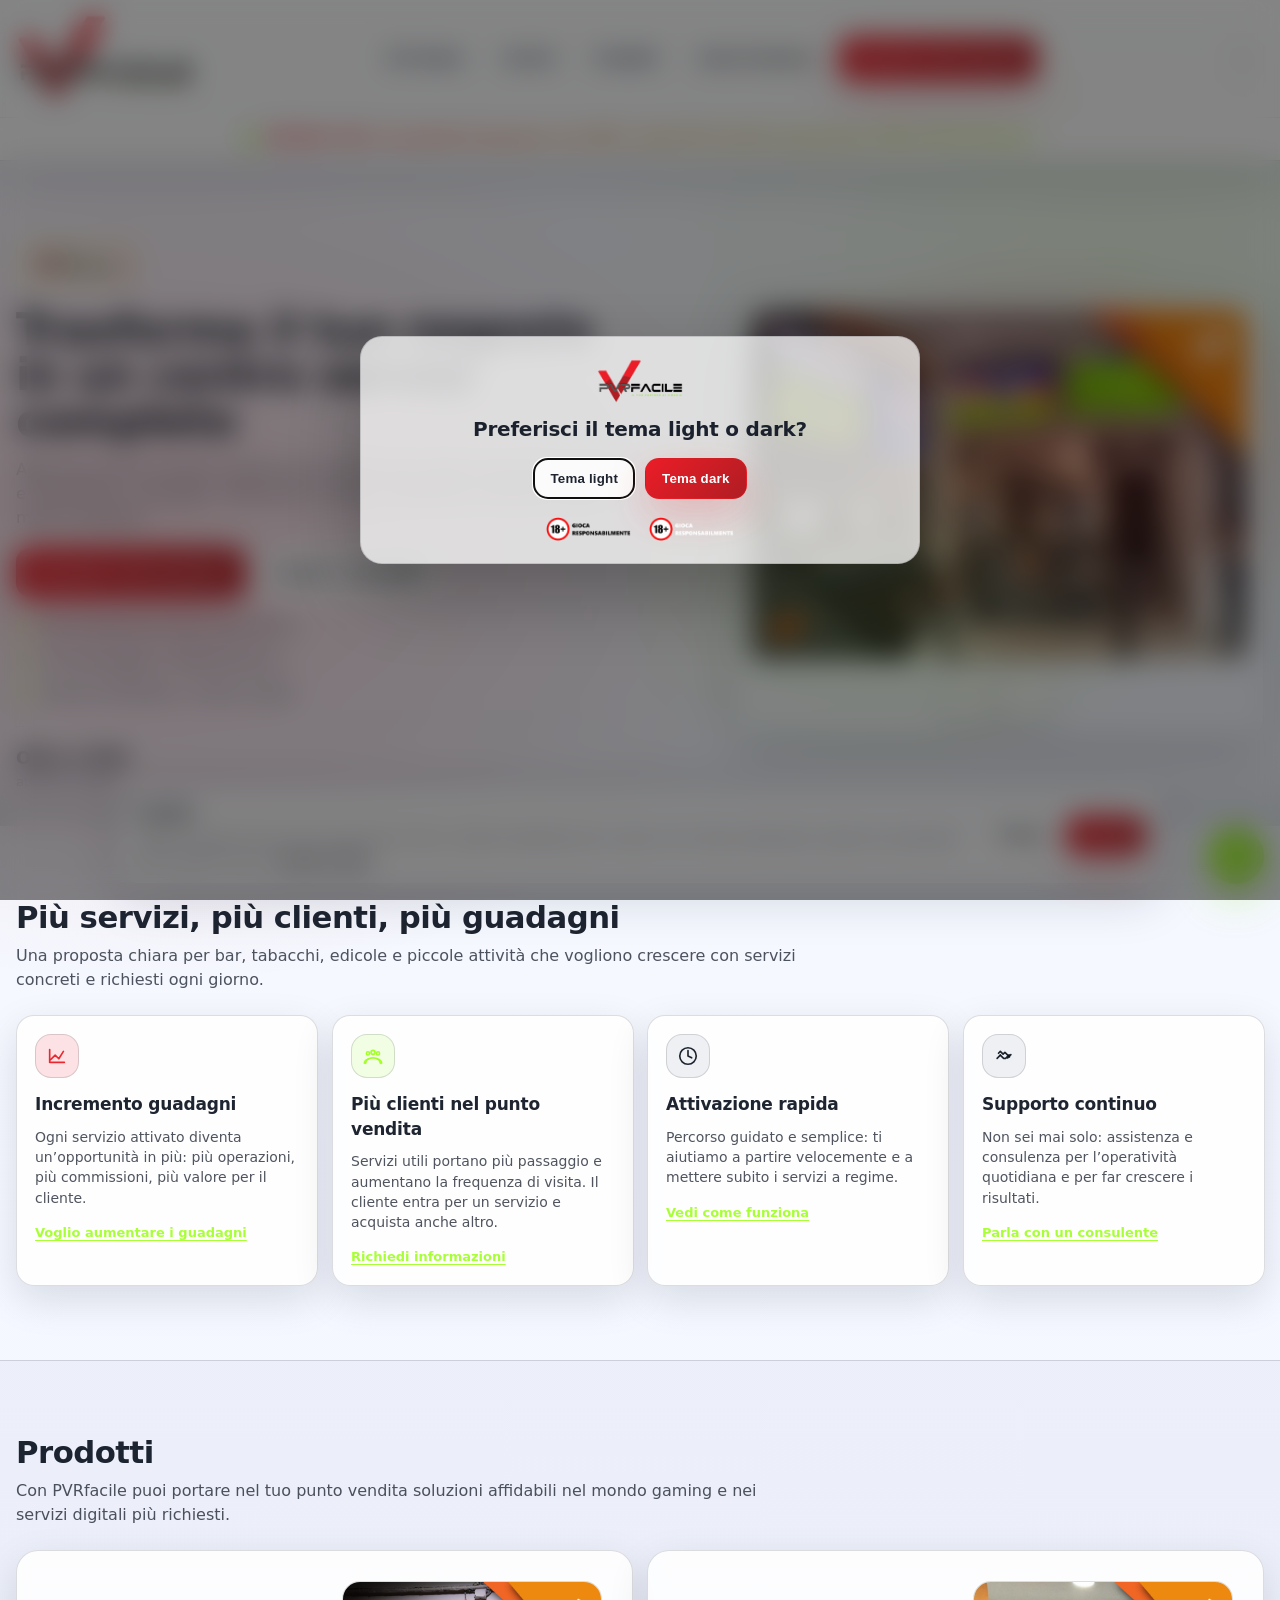
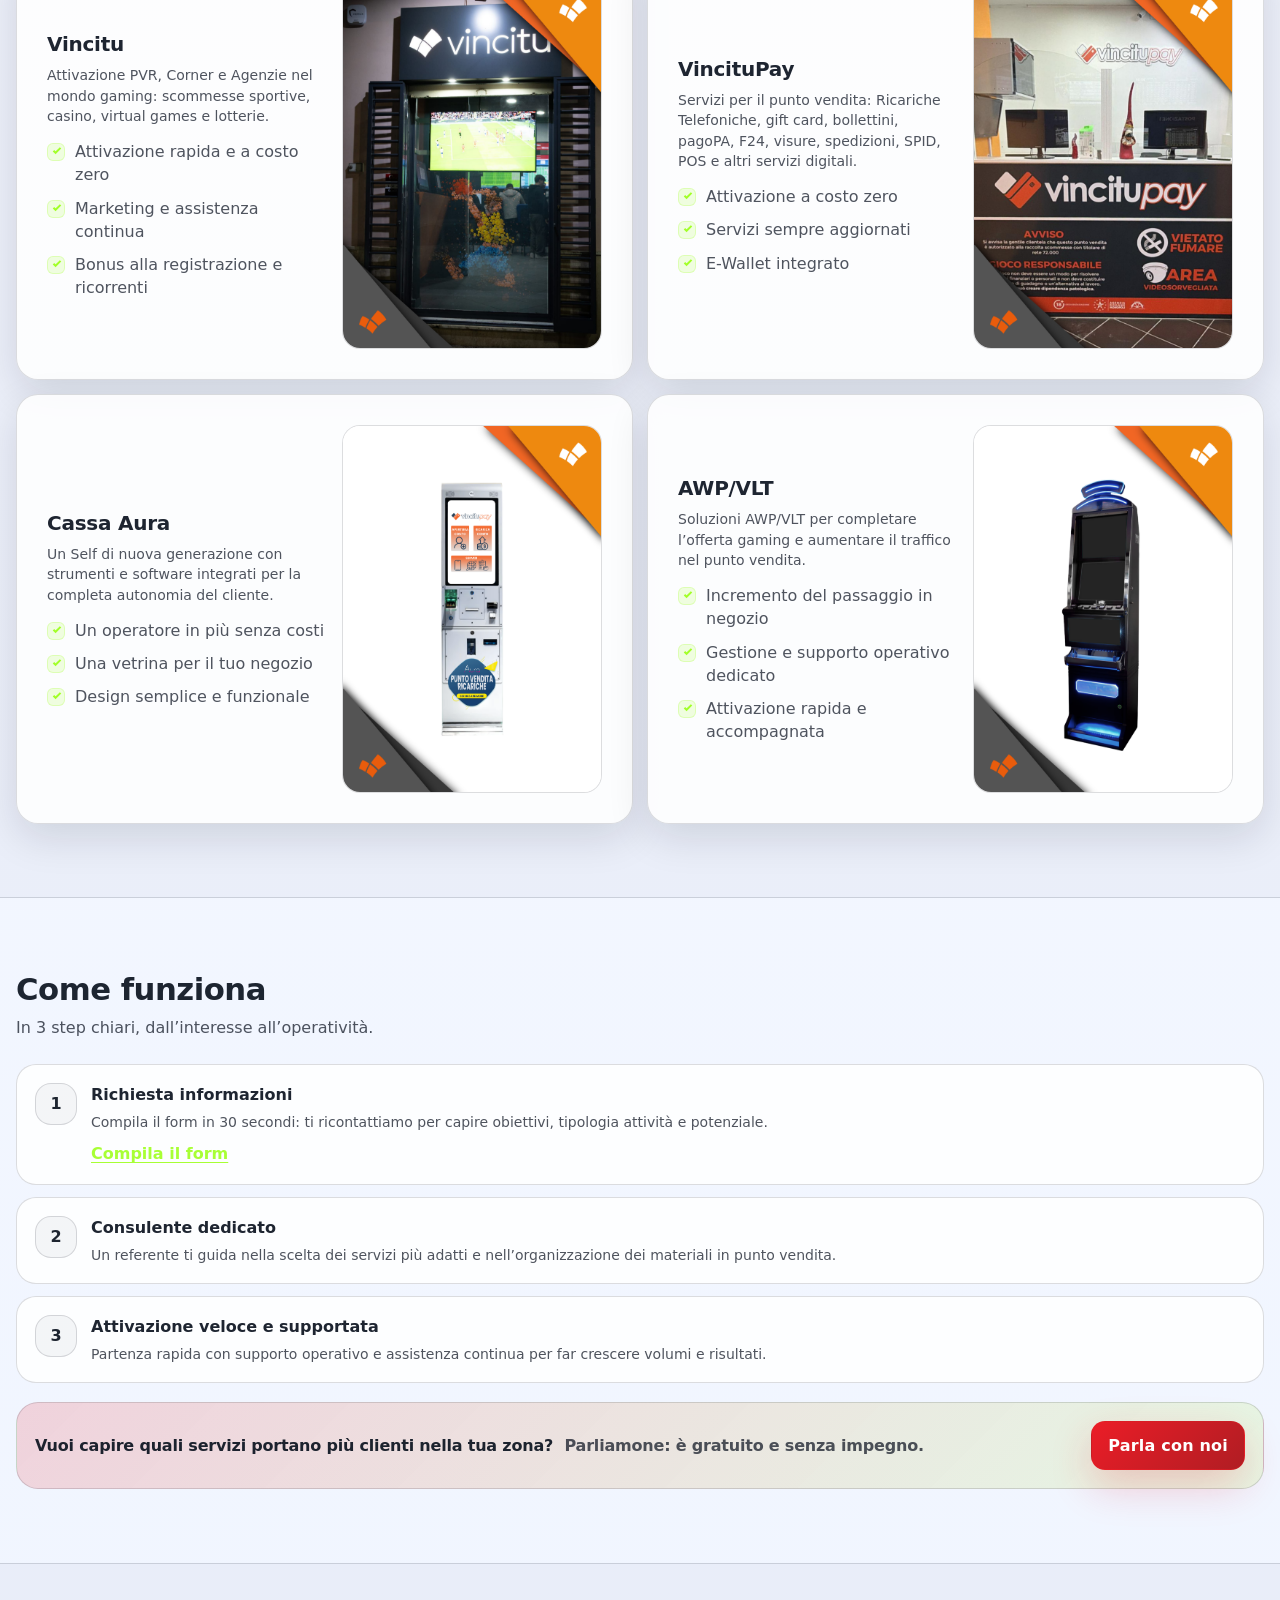
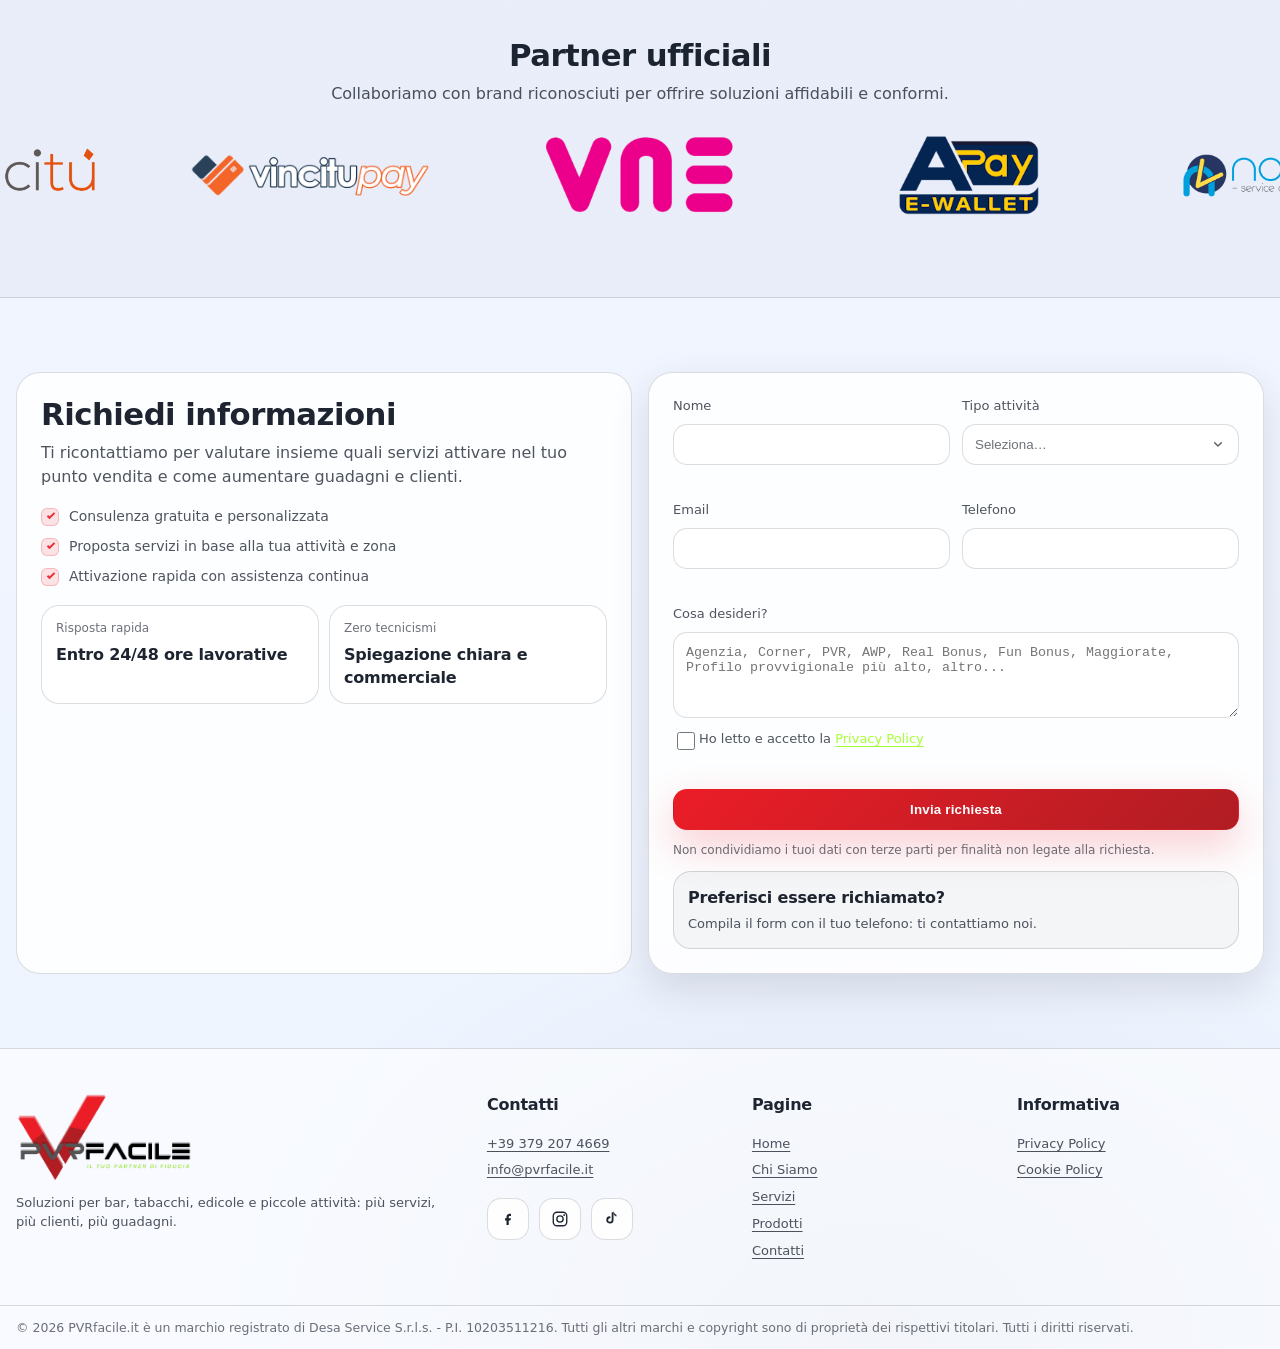
<file: index.html>
<!doctype html>
<html lang="it">
  <head>
    <meta charset="utf-8" />
    <meta name="viewport" content="width=device-width, initial-scale=1" />
    <meta name="theme-color" content="#FFFFFF" />
    <title>PVRfacile — Trasforma il tuo negozio in un centro servizi completo</title>
    <meta
      name="description"
      content="Attiva PVR, corner gaming e i servizi digitali più richiesti (Ricariche Telefoniche, Pagamento Bollettini, pagoPA, F24, SPID, POS, SIM e tanto altro). Più clienti, più guadagni, supporto continuo."
    />
    <link rel="preload" as="image" href="./imgs/logos/pvrfacile-horizontal-red-light-theme-logo.png" />
    <link rel="preload" as="image" href="./imgs/logos/pvrfacile-horizontal-red-dark-theme-logo.png" />
    <link rel="stylesheet" href="./styles.css" />
    <link rel="icon" type="image/x-icon" href="imgs/logos/pvrfacile-red-favicon-cerchio.ico">
  </head>
  <body>
    <a class="skip-link" href="#contenuto">Vai al contenuto</a>
    <div class="theme-modal" data-theme-modal role="dialog" aria-modal="true" aria-label="Seleziona tema" hidden>
      <div class="theme-modal__card">
        <img
          class="theme-modal__brand"
          src="./imgs/logos/pvrfacile-horizontal-red-dark-theme-logo.png"
          alt="PVRFACILE"
          width="176"
          height="44"
          loading="eager"
          decoding="async"
        />
        <h2 class="theme-modal__title">Preferisci il tema light o dark?</h2>
        <div class="theme-modal__actions" aria-label="Scelta tema">
          <button class="btn btn--ghost" type="button" data-theme-choice="light">Tema light</button>
          <button class="btn btn--primary" type="button" data-theme-choice="dark">Tema dark</button>
        </div>
        <div class="theme-modal__logos" aria-label="Loghi istituzionali">
          <img class="pill__logo pill__logo--mono" src="./imgs/institutional/adm-logo.png" alt="ADM" loading="lazy" decoding="async" hidden />
          <img class="pill__logo pill__logo--mono" src="./imgs/institutional/adm-timone-logo.png" alt="ADM - Timone" loading="lazy" decoding="async" hidden />
          <img
            class="pill__logo pill__logo--gioca pill__logo--light"
            src="./imgs/institutional/gioca-responsabilmente-black-logo.png"
            alt="Gioca responsabilmente"
            loading="lazy"
            decoding="async"
          />
          <img
            class="pill__logo pill__logo--gioca pill__logo--dark"
            src="./imgs/institutional/gioca-responsabilmente-white-logo.png"
            alt=""
            aria-hidden="true"
            loading="lazy"
            decoding="async"
          />
        </div>
      </div>
    </div>
    <header class="header">
      <div class="container header__inner">
        <a class="brand" href="#top" aria-label="Vai all'inizio pagina">
          <img
            class="brand__logo"
            src="./imgs/logos/pvrfacile-horizontal-red-light-theme-logo.png"
            alt="PVRFACILE"
            width="176"
            height="44"
          />
        </a>
        <nav class="nav" aria-label="Navigazione principale">
          <a class="nav__link" href="./chi-siamo.html">Chi Siamo</a>
          <a class="nav__link" href="./servizi.html">Servizi</a>
          <a class="nav__link" href="#prodotti">Prodotti</a>
          <a class="nav__link" href="#come-funziona">Come funziona</a>
          <a class="btn btn--sm btn--primary" href="#contatti">Richiedi informazioni</a>
        </nav>
        <div class="header__actions">
          <button class="theme-toggle" type="button" aria-label="Cambia tema" data-theme-toggle>
            <span class="theme-toggle__icon theme-toggle__icon--moon" aria-hidden="true">
              <svg viewBox="0 0 24 24" fill="none">
                <path
                  d="M21 14.5A7.5 7.5 0 0 1 9.5 3a6.5 6.5 0 1 0 11.5 11.5Z"
                  stroke="currentColor"
                  stroke-width="1.8"
                  stroke-linecap="round"
                  stroke-linejoin="round"
                />
              </svg>
            </span>
            <span class="theme-toggle__icon theme-toggle__icon--sun" aria-hidden="true">
              <svg viewBox="0 0 24 24" fill="none">
                <path
                  d="M12 18a6 6 0 1 0 0-12 6 6 0 0 0 0 12Z"
                  stroke="currentColor"
                  stroke-width="1.8"
                  stroke-linecap="round"
                  stroke-linejoin="round"
                />
                <path
                  d="M12 2v2M12 20v2M4 12H2M22 12h-2M5.6 5.6 4.2 4.2M19.8 19.8l-1.4-1.4M18.4 5.6l1.4-1.4M4.2 19.8l1.4-1.4"
                  stroke="currentColor"
                  stroke-width="1.8"
                  stroke-linecap="round"
                  stroke-linejoin="round"
                />
              </svg>
            </span>
            <span class="sr-only">Cambia tema</span>
          </button>
          <button class="nav-toggle" type="button" aria-label="Apri menu" aria-expanded="false">
            <span></span><span></span><span></span>
          </button>
        </div>
      </div>
      <div class="mobile-nav" data-mobile-nav hidden>
        <a class="mobile-nav__link" href="./chi-siamo.html">Chi Siamo</a>
        <a class="mobile-nav__link" href="./servizi.html">Servizi</a>
        <a class="mobile-nav__link" href="#prodotti">Prodotti</a>
        <a class="mobile-nav__link" href="#come-funziona">Come funziona</a>
        <a class="btn btn--primary" href="#contatti">Diventa partner</a>
      </div>
    </header>
    <section class="news" aria-label="Ultima news">
      <div class="container news__inner">
        <span class="news__dot" aria-hidden="true"></span>
        <span class="news__text">PROMO PVR: Se decidi di passare con NOI i primi 50 iscritti riceveranno 20€ di Real Bonus!</span>
      </div>
    </section>
    <main id="contenuto">
      <section class="hero" id="top" aria-label="Sezione principale">
        <div class="container hero__grid">
          <div class="hero__copy reveal">
            <div class="pill pill--logos" aria-label="Loghi istituzionali">
              <div class="pill__logos" aria-label="Partner e iniziative">
                <img class="pill__logo pill__logo--mono" src="./imgs/institutional/adm-logo.png" alt="ADM" loading="lazy" decoding="async" hidden />
                <img class="pill__logo pill__logo--mono" src="./imgs/institutional/adm-timone-logo.png" alt="ADM - Timone" loading="lazy" decoding="async" hidden />
                <img
                  class="pill__logo pill__logo--gioca pill__logo--light"
                  src="./imgs/institutional/gioca-responsabilmente-black-logo.png"
                  alt="Gioca responsabilmente"
                  loading="lazy"
                  decoding="async"
                />
                <img
                  class="pill__logo pill__logo--gioca pill__logo--dark"
                  src="./imgs/institutional/gioca-responsabilmente-white-logo.png"
                  alt=""
                  aria-hidden="true"
                  loading="lazy"
                  decoding="async"
                />
              </div>
            </div>
            <h1 class="hero__title">Trasforma il tuo negozio in un centro servizi completo</h1>
            <p class="hero__subtitle">
              Aggiungi servizi ad alta richiesta per portare più clienti nel punto vendita e aumentare i guadagni.
              Attivazione rapida, assistenza continua, tutto in modo semplice.
            </p>
            <div class="hero__cta">
              <a class="btn btn--primary" href="#contatti">Richiedi informazioni</a>
              <a class="btn btn--ghost" href="#prodotti">Scopri i prodotti</a>
            </div>
            <ul class="hero__checks" aria-label="Vantaggi principali">
              <li>Più entrate per ogni operazione</li>
              <li>Più passaggio e fidelizzazione</li>
              <li>Servizi attivabili in tempi rapidi</li>
            </ul>
            <div class="trust-line">
              <div class="trust-line__stat">
                <span class="trust-line__num">Oltre 4.000</span>
                <span class="trust-line__label">attività in Italia</span>
              </div>
              <div class="trust-line__badges" aria-label="Badge di affidabilità">
              </div>
            </div>
          </div>
          <div class="hero__visual reveal">
            <div class="mockup" role="img" aria-label="Mockup di punto vendita moderno con servizi attivi">
              <div class="mockup__body">
                <div class="mockup__media" aria-label="Immagine del punto vendita moderno">
                  <img
                    class="mockup__img"
                    data-mockup-img
                    src="./imgs/graphics/a4-grafica-pubblicita.png"
                    alt="Grafica pubblicitaria servizi per il punto vendita"
                    loading="lazy"
                    decoding="async"
                  />
                </div>
                <div class="mockup__controls" aria-label="Controlli grafica">
                  <button class="mockup__arrow" type="button" data-mockup-prev aria-label="Grafica precedente">
                    <svg viewBox="0 0 24 24" fill="none" aria-hidden="true">
                      <path
                        d="M14.5 5.5 8 12l6.5 6.5"
                        stroke="currentColor"
                        stroke-width="2"
                        stroke-linecap="round"
                        stroke-linejoin="round"
                      />
                    </svg>
                  </button>
                  <button class="mockup__arrow" type="button" data-mockup-next aria-label="Grafica successiva">
                    <svg viewBox="0 0 24 24" fill="none" aria-hidden="true">
                      <path
                        d="M9.5 5.5 16 12l-6.5 6.5"
                        stroke="currentColor"
                        stroke-width="2"
                        stroke-linecap="round"
                        stroke-linejoin="round"
                      />
                    </svg>
                  </button>
                </div>
              </div>
            </div>
            <div class="glow" aria-hidden="true"></div>
          </div>
        </div>
        <div class="hero__wave" aria-hidden="true"></div>
      </section>

      <section class="section" id="benefici" aria-label="Benefici">
        <div class="container">
          <div class="section__head reveal">
            <h2 class="section__title">Più servizi, più clienti, più guadagni</h2>
            <p class="section__subtitle">
              Una proposta chiara per bar, tabacchi, edicole e piccole attività che vogliono crescere con servizi
              concreti e richiesti ogni giorno.
            </p>
          </div>
          <div class="grid-4">
            <article class="card reveal">
              <div class="card__icon card__icon--red" aria-hidden="true">
                <svg viewBox="0 0 24 24" fill="none">
                  <path d="M4 19h16M4 5v14" stroke="currentColor" stroke-width="1.8" stroke-linecap="round" />
                  <path
                    d="M5 16l5-5 4 4 5-8"
                    stroke="currentColor"
                    stroke-width="1.8"
                    stroke-linecap="round"
                    stroke-linejoin="round"
                  />
                </svg>
              </div>
              <h3 class="card__title">Incremento guadagni</h3>
              <p class="card__text">
                Ogni servizio attivato diventa un’opportunità in più: più operazioni, più commissioni, più valore per
                il cliente.
              </p>
              <a class="card__cta" href="#contatti">Voglio aumentare i guadagni</a>
            </article>
            <article class="card reveal">
              <div class="card__icon card__icon--green" aria-hidden="true">
                <svg viewBox="0 0 24 24" fill="none">
                  <circle cx="12" cy="8" r="2.2" stroke="currentColor" stroke-width="1.8" />
                  <circle cx="6.5" cy="9.2" r="1.8" stroke="currentColor" stroke-width="1.6" />
                  <circle cx="17.5" cy="9.2" r="1.8" stroke="currentColor" stroke-width="1.6" />
                  <path d="M4 20c0-3.4 3-6 8-6s8 2.6 8 6" stroke="currentColor" stroke-width="1.8" stroke-linecap="round" />
                  <path d="M2.5 20c0-2.6 2.2-4.6 5-4.6" stroke="currentColor" stroke-width="1.6" stroke-linecap="round" />
                  <path d="M21.5 20c0-2.6-2.2-4.6-5-4.6" stroke="currentColor" stroke-width="1.6" stroke-linecap="round" />
                </svg>
              </div>
              <h3 class="card__title">Più clienti nel punto vendita</h3>
              <p class="card__text">
                Servizi utili portano più passaggio e aumentano la frequenza di visita. Il cliente entra per un
                servizio e acquista anche altro.
              </p>
              <a class="card__cta" href="#contatti">Richiedi informazioni</a>
            </article>
            <article class="card reveal">
              <div class="card__icon card__icon--blue" aria-hidden="true">
                <svg viewBox="0 0 24 24" fill="none">
                  <path
                    d="M12 6v6l4 2M21 12a9 9 0 1 1-18 0 9 9 0 0 1 18 0Z"
                    stroke="currentColor"
                    stroke-width="1.8"
                    stroke-linecap="round"
                    stroke-linejoin="round"
                  />
                </svg>
              </div>
              <h3 class="card__title">Attivazione rapida</h3>
              <p class="card__text">
                Percorso guidato e semplice: ti aiutiamo a partire velocemente e a mettere subito i servizi a regime.
              </p>
              <a class="card__cta" href="#come-funziona">Vedi come funziona</a>
            </article>
            <article class="card reveal">
              <div class="card__icon card__icon--dark" aria-hidden="true">
                <svg viewBox="0 0 24 24" fill="none">
                  <path d="M6 9l2-2 3 3 2-2 5 5" stroke="currentColor" stroke-width="1.8" stroke-linecap="round" stroke-linejoin="round" />
                  <path d="M8 11l3 3a2.4 2.4 0 0 0 3.4 0l3.2-3.2" stroke="currentColor" stroke-width="1.8" stroke-linecap="round" stroke-linejoin="round" />
                  <path d="M4.5 14.5 8 11" stroke="currentColor" stroke-width="1.8" stroke-linecap="round" />
                  <path d="M19.5 10.5 16 14" stroke="currentColor" stroke-width="1.8" stroke-linecap="round" />
                </svg>
              </div>
              <h3 class="card__title">Supporto continuo</h3>
              <p class="card__text">
                Non sei mai solo: assistenza e consulenza per l’operatività quotidiana e per far crescere i risultati.
              </p>
              <a class="card__cta" href="#contatti">Parla con un consulente</a>
            </article>
          </div>
        </div>
      </section>

      <section class="section section--alt" id="prodotti" aria-label="Prodotti">
        <div class="container">
          <div class="section__head reveal">
            <h2 class="section__title">Prodotti</h2>
            <p class="section__subtitle">
              Con PVRfacile puoi portare nel tuo punto vendita soluzioni affidabili nel mondo gaming e nei servizi digitali più richiesti.
            </p>
          </div>
          <div class="grid-2">
            <article class="partner reveal">
              <div class="product__row">
                <div class="product__copy">
                  <h3 class="partner__title">Vincitu</h3>
                  <p class="partner__subtitle">
                    Attivazione PVR, Corner e Agenzie nel mondo gaming: scommesse sportive, casino, virtual games e lotterie.
                  </p>
                  <ul class="product__checks" aria-label="Elementi chiave">
                    <li>Attivazione rapida e a costo zero</li>
                    <li>Marketing e assistenza continua</li>
                    <li>Bonus alla registrazione e ricorrenti</li>
                  </ul>
                </div>
                <div class="product__media">
                  <img
                    class="product__img"
                    src="./imgs/photos/vincitu/esterno-con-tv-modificata.png"
                    alt="Interno attività Vincitu"
                    loading="lazy"
                    decoding="async"
                  />
                </div>
              </div>
            </article>
            <article class="partner reveal">
              <div class="product__row">
                <div class="product__copy">
                  <h3 class="partner__title">VincituPay</h3>
                  <p class="partner__subtitle">
                    Servizi per il punto vendita: Ricariche Telefoniche, gift card, bollettini, pagoPA, F24, visure, spedizioni,
                    SPID, POS e altri servizi digitali.
                  </p>
                  <ul class="product__checks" aria-label="Elementi chiave">
                    <li>Attivazione a costo zero</li>
                    <li>Servizi sempre aggiornati</li>
                    <li>E-Wallet integrato</li>
                  </ul>
                </div>
                <div class="product__media">
                  <img
                    class="product__img"
                    src="./imgs/photos/vincitupay/attivita/postazioni-modificata.png"
                    alt="Postazioni VincituPay in attività"
                    loading="lazy"
                    decoding="async"
                  />
                </div>
              </div>
            </article>
            <article class="partner reveal">
              <div class="product__row">
                <div class="product__copy">
                  <h3 class="partner__title">Cassa Aura</h3>
                  <p class="partner__subtitle">
                    Un Self di nuova generazione con strumenti e software integrati per la completa autonomia del cliente.
                  </p>
                  <ul class="product__checks" aria-label="Elementi chiave">
                    <li>Un operatore in più senza costi</li>
                    <li>Una vetrina per il tuo negozio</li>
                    <li>Design semplice e funzionale</li>
                  </ul>
                </div>
                <div class="product__media">
                  <img
                    class="product__img"
                    src="./imgs/device/cassa-aura-2.0.png"
                    alt="Cassa Aura 2.0"
                    loading="lazy"
                    decoding="async"
                  />
                </div>
              </div>

            </article>
            <article class="partner reveal">
              <div class="product__row">
                <div class="product__copy">
                  <h3 class="partner__title">AWP/VLT</h3>
                  <p class="partner__subtitle">
                    Soluzioni AWP/VLT per completare l’offerta gaming e aumentare il traffico nel punto vendita.
                  </p>
                  <ul class="product__checks" aria-label="Elementi chiave">
                    <li>Incremento del passaggio in negozio</li>
                    <li>Gestione e supporto operativo dedicato</li>
                    <li>Attivazione rapida e accompagnata</li>
                  </ul>
                </div>
                <div class="product__media">
                  <img
                    class="product__img"
                    src="./imgs/device/awp.png"
                    alt="Esempio area gaming AWP/VLT"
                    loading="lazy"
                    decoding="async"
                  />
                </div>
              </div>
            </article>
          </div>
        </div>
      </section>

      <section class="section" id="come-funziona" aria-label="Come funziona">
        <div class="container">
          <div class="section__head reveal">
            <h2 class="section__title">Come funziona</h2>
            <p class="section__subtitle">In 3 step chiari, dall’interesse all’operatività.</p>
          </div>
          <ol class="steps" aria-label="Passaggi di attivazione">
            <li class="step reveal">
              <div class="step__num">1</div>
              <div class="step__body">
                <h3 class="step__title">Richiesta informazioni</h3>
                <p class="step__text">
                  Compila il form in 30 secondi: ti ricontattiamo per capire obiettivi, tipologia attività e potenziale.
                </p>
                <a class="step__cta" href="#contatti">Compila il form</a>
              </div>
            </li>
            <li class="step reveal">
              <div class="step__num">2</div>
              <div class="step__body">
                <h3 class="step__title">Consulente dedicato</h3>
                <p class="step__text">
                  Un referente ti guida nella scelta dei servizi più adatti e nell’organizzazione dei materiali in punto
                  vendita.
                </p>
              </div>
            </li>
            <li class="step reveal">
              <div class="step__num">3</div>
              <div class="step__body">
                <h3 class="step__title">Attivazione veloce e supportata</h3>
                <p class="step__text">
                  Partenza rapida con supporto operativo e assistenza continua per far crescere volumi e risultati.
                </p>
              </div>
            </li>
          </ol>
          <div class="cta-strip reveal" role="region" aria-label="Call to action intermedia">
            <div class="cta-strip__text">
              Vuoi capire quali servizi portano più clienti nella tua zona?
              <span class="cta-strip__hint">Parliamone: è gratuito e senza impegno.</span>
            </div>
            <a class="btn btn--primary" href="#contatti">Parla con noi</a>
          </div>
        </div>
      </section>

      <section class="section section--alt official-partners" aria-label="Partner ufficiali">
        <div class="container">
          <div class="section__head section__head--center reveal">
            <h2 class="section__title">Partner ufficiali</h2>
            <p class="section__subtitle">Collaboriamo con brand riconosciuti per offrire soluzioni affidabili e conformi.</p>
          </div>
          <div class="logo-slider" aria-label="Loghi partner ufficiali">
            <div class="logo-slider__track" aria-hidden="true">
              <img class="logo-slider__logo" src="./imgs/partners/vincitu-logo.png" alt="" loading="lazy" decoding="async" />
              <img
                class="logo-slider__logo"
                src="./imgs/partners/vincitupay-logo.png"
                alt=""
                loading="lazy"
                decoding="async"
              />
              <img
                class="logo-slider__logo"
                src="./imgs/partners/vne-logo.png"
                alt=""
                loading="lazy"
                decoding="async"
              />
              <img
                class="logo-slider__logo"
                src="./imgs/partners/apay-logo.png"
                alt=""
                loading="lazy"
                decoding="async"
              />
              <img
                class="logo-slider__logo"
                src="./imgs/partners/novapay-logo.png"
                alt=""
                loading="lazy"
                decoding="async"
              />
            </div>
            <div class="sr-only">
              Partner ufficiali: Vincitu, VincituPay, VNE, APay e NovaPay.
            </div>
          </div>
        </div>
      </section>

      <section class="section" id="contatti" aria-label="Richiedi informazioni e diventa partner">
        <div class="container">
          <div class="contact reveal">
            <div class="contact__copy">
              <h2 class="section__title">Richiedi informazioni</h2>
              <p class="section__subtitle">
                Ti ricontattiamo per valutare insieme quali servizi attivare nel tuo punto vendita e come aumentare
                guadagni e clienti.
              </p>
              <ul class="contact__points" aria-label="Cosa ottieni">
                <li>Consulenza gratuita e personalizzata</li>
                <li>Proposta servizi in base alla tua attività e zona</li>
                <li>Attivazione rapida con assistenza continua</li>
              </ul>
              <div class="contact__mini">
                <div class="mini-trust">
                  <div class="mini-trust__label">Risposta rapida</div>
                  <div class="mini-trust__value">Entro 24/48 ore lavorative</div>
                </div>
                <div class="mini-trust">
                  <div class="mini-trust__label">Zero tecnicismi</div>
                  <div class="mini-trust__value">Spiegazione chiara e commerciale</div>
                </div>
              </div>
            </div>
            <div class="contact__form">
              <form class="form" id="leadForm" novalidate data-endpoint="./lead.php">
                <input class="hp-field" type="text" name="website" tabindex="-1" autocomplete="off" aria-hidden="true" />
                <div class="form__row">
                  <label class="field">
                    <span class="field__label">Nome</span>
                    <input class="field__input" name="nome" autocomplete="name" required />
                    <span class="field__error" data-error-for="nome"></span>
                  </label>
                  <label class="field">
                    <span class="field__label">Tipo attività</span>
                    <select class="field__input" name="tipo_attivita" required>
                      <option value="" selected disabled>Seleziona…</option>
                      <option value="Bar">Bar</option>
                      <option value="Tabacchi">Tabacchi</option>
                      <option value="Edicola">Edicola</option>
                      <option value="Agente">Agente</option>
                      <option value="Tipster">Tipster</option>
                      <option value="Privato">Privato</option>
                      <option value="Altro">Altro</option>
                    </select>
                    <span class="field__error" data-error-for="tipo_attivita"></span>
                  </label>
                </div>
                <div class="form__row">
                  <label class="field">
                    <span class="field__label">Email</span>
                    <input class="field__input" name="email" inputmode="email" autocomplete="email" required />
                    <span class="field__error" data-error-for="email"></span>
                  </label>
                  <label class="field">
                    <span class="field__label">Telefono</span>
                    <input class="field__input" name="telefono" inputmode="tel" autocomplete="tel" required />
                    <span class="field__error" data-error-for="telefono"></span>
                  </label>
                </div>
                <label class="field">
                  <span class="field__label">Cosa desideri?</span>
                  <textarea
                    class="field__input"
                    name="desideri"
                    rows="4"
                    placeholder="Agenzia, Corner, PVR, AWP, Real Bonus, Fun Bonus, Maggiorate, Profilo provvigionale più alto, altro..."
                  ></textarea>
                </label>
                <label class="field field--checkbox">
                  <input class="field__checkbox" type="checkbox" name="privacy" required />
                  <span class="field__label">
                    Ho letto e accetto la <a class="link" href="./privacy.html">Privacy Policy</a>
                  </span>
                  <span class="field__error" data-error-for="privacy"></span>
                </label>
                <button class="btn btn--primary btn--block" type="submit">Invia richiesta</button>
                <p class="form__fineprint">
                  Non condividiamo i tuoi dati con terze parti per finalità non legate alla richiesta.
                </p>
                <div class="form__result" role="status" aria-live="polite" hidden></div>
              </form>
              <div class="callout">
                <div class="callout__title">Preferisci essere richiamato?</div>
                <div class="callout__text">Compila il form con il tuo telefono: ti contattiamo noi.</div>
              </div>
            </div>
          </div>
        </div>
      </section>
    </main>
    <footer class="footer" aria-label="Footer">
      <div class="container footer__grid">
        <div class="footer__brand">
          <img
            class="footer__logo"
            src="./imgs/logos/pvrfacile-horizontal-red-light-theme-logo.png"
            alt="PVRFACILE"
            width="176"
            height="44"
          />
          <p class="footer__text">
            Soluzioni per bar, tabacchi, edicole e piccole attività: più servizi, più clienti, più guadagni.
          </p>
        </div>
        <div class="footer__col">
          <div class="footer__title">Contatti</div>
          <a class="footer__link" href="tel:+393792074669">+39 379 207 4669</a>
          <a class="footer__link" href="mailto:info@pvrfacile.it">info@pvrfacile.it</a>
          <div class="footer__social" aria-label="Social">
            <a class="social-link" href="#" aria-label="Facebook" rel="noreferrer">
              <svg viewBox="0 0 24 24" fill="none" aria-hidden="true">
                <path
                  d="M14 8h2V5h-2c-2.2 0-4 1.8-4 4v2H8v3h2v6h3v-6h2.1l.9-3H13V9c0-.6.4-1 1-1Z"
                  fill="currentColor"
                />
              </svg>
            </a>
            <a class="social-link" href="#" aria-label="Instagram" rel="noreferrer">
              <svg viewBox="0 0 24 24" fill="none" aria-hidden="true">
                <path
                  d="M8 3h8a5 5 0 0 1 5 5v8a5 5 0 0 1-5 5H8a5 5 0 0 1-5-5V8a5 5 0 0 1 5-5Z"
                  stroke="currentColor"
                  stroke-width="1.8"
                />
                <path
                  d="M12 16.2a4.2 4.2 0 1 0 0-8.4 4.2 4.2 0 0 0 0 8.4Z"
                  stroke="currentColor"
                  stroke-width="1.8"
                />
                <path d="M17.5 6.8h.01" stroke="currentColor" stroke-width="2.6" stroke-linecap="round" />
              </svg>
            </a>
            <a class="social-link" href="#" aria-label="TikTok" rel="noreferrer">
              <svg viewBox="0 0 24 24" fill="none" aria-hidden="true">
                <path
                  d="M14 3v10.2a4.8 4.8 0 1 1-4.2-4.8V11a2.4 2.4 0 1 0 1.8 2.3V3h2.4Z"
                  fill="currentColor"
                />
                <path
                  d="M14 5.6c.9 1.6 2.3 2.7 4 3V6.2c-1-.3-2-.9-2.6-1.8-.5-.7-.9-1.5-1-2.4H14v3.6Z"
                  fill="currentColor"
                  opacity=".85"
                />
              </svg>
            </a>
          </div>
        </div>
        <div class="footer__col" aria-label="Pagine">
          <div class="footer__title">Pagine</div>
          <a class="footer__link" href="#top">Home</a>
          <a class="footer__link" href="./chi-siamo.html">Chi Siamo</a>
          <a class="footer__link" href="./servizi.html">Servizi</a>
          <a class="footer__link" href="#prodotti">Prodotti</a>
          <a class="footer__link" href="#contatti">Contatti</a>
        </div>
        <div class="footer__col" id="privacy">
          <div class="footer__title">Informativa</div>
          <a class="footer__link" href="./privacy.html">Privacy Policy</a>
          <a class="footer__link" href="./cookie.html">Cookie Policy</a>
        </div>
      </div>
      <div class="footer__bottom">
        <div class="container footer__bottom-inner">
          <p class="footer__small">
            © 2026 PVRfacile.it è un marchio registrato di Desa Service S.r.l.s. - P.I. 10203511216. Tutti gli altri marchi e copyright sono di proprietà dei rispettivi titolari. Tutti i diritti riservati.
          </p>
        </div>
      </div>
    </footer>

    <script>
      const themeToggle = document.querySelector("[data-theme-toggle]");
      const themeMeta = document.querySelector('meta[name="theme-color"]');
      const setLogoForTheme = (theme) => {
        const logoSrc =
          theme === "dark"
            ? "./imgs/logos/pvrfacile-horizontal-red-dark-theme-logo.png"
            : "./imgs/logos/pvrfacile-horizontal-red-light-theme-logo.png";
        document.querySelectorAll('img[alt="PVRFACILE"]').forEach((img) => {
          img.src = logoSrc;
        });
      };
      const applyTheme = (theme, persist = true) => {
        document.documentElement.setAttribute("data-theme", theme);
        if (persist) {
          try {
            localStorage.setItem("theme", theme);
          } catch {}
        }
        if (themeMeta) themeMeta.setAttribute("content", theme === "dark" ? "#001B3D" : "#FFFFFF");
        setLogoForTheme(theme);
      };
      const getSavedTheme = () => {
        try {
          const saved = localStorage.getItem("theme");
          return saved === "dark" || saved === "light" ? saved : null;
        } catch {
          return null;
        }
      };
      const getInitialTheme = () => {
        return window.matchMedia && window.matchMedia("(prefers-color-scheme: dark)").matches ? "dark" : "light";
      };
      const savedTheme = getSavedTheme();
      applyTheme(savedTheme ?? getInitialTheme(), Boolean(savedTheme));
      if (themeToggle) {
        themeToggle.addEventListener("click", () => {
          const current = document.documentElement.getAttribute("data-theme") === "dark" ? "dark" : "light";
          applyTheme(current === "dark" ? "light" : "dark");
        });
      }

      const initThemeModal = () => {
        if (savedTheme === "dark" || savedTheme === "light") return;
        const modal = document.querySelector("[data-theme-modal]");
        if (!modal) return;
        modal.hidden = false;
        document.documentElement.classList.add("theme-modal-open");
        document.body.classList.add("theme-modal-open");
        const buttons = Array.from(modal.querySelectorAll("[data-theme-choice]"));
        const close = () => {
          modal.hidden = true;
          document.documentElement.classList.remove("theme-modal-open");
          document.body.classList.remove("theme-modal-open");
        };
        const choose = (theme) => {
          applyTheme(theme);
          close();
        };
        buttons.forEach((b) =>
          b.addEventListener("click", () => choose(b.getAttribute("data-theme-choice") === "dark" ? "dark" : "light"))
        );
        const onKey = (e) => {
          if (e.key === "Escape") return;
          if (e.key === "Tab") return;
          if (e.key === "ArrowLeft") choose("light");
          if (e.key === "ArrowRight") choose("dark");
        };
        modal.addEventListener("keydown", onKey);
        buttons[0]?.focus();
      };
      initThemeModal();

      const COOKIE_KEY = "pvr_cookie_consent";
      const getCookieConsent = () => {
        try {
          return localStorage.getItem(COOKIE_KEY);
        } catch {
          return null;
        }
      };
      const setCookieConsent = (value) => {
        try {
          localStorage.setItem(COOKIE_KEY, value);
        } catch {}
      };
      const closeCookieBanner = (el) => {
        if (!el) return;
        el.remove();
      };
      const initCookieBanner = () => {
        if (getCookieConsent()) return;
        if (document.querySelector("[data-cookie-banner]")) return;

        const el = document.createElement("div");
        el.className = "cookie-banner";
        el.setAttribute("data-cookie-banner", "true");
        el.setAttribute("role", "region");
        el.setAttribute("aria-label", "Preferenze cookie");
        el.innerHTML = `
          <div class="cookie-banner__inner">
            <div>
              <div class="cookie-banner__title">Cookie</div>
              <div class="cookie-banner__text">
                Usiamo cookie tecnici per far funzionare il sito e cookie di preferenza (es. tema). Se in futuro attiveremo cookie non essenziali, potrai gestirli da qui.
                <a class="cookie-banner__link" href="./cookie.html">Cookie Policy</a>
              </div>
            </div>
            <div class="cookie-banner__actions">
              <button class="btn btn--ghost btn--sm" type="button" data-cookie-reject>Rifiuta</button>
              <button class="btn btn--primary btn--sm" type="button" data-cookie-accept>Accetta</button>
            </div>
          </div>
        `;

        document.body.appendChild(el);

        const accept = el.querySelector("[data-cookie-accept]");
        const reject = el.querySelector("[data-cookie-reject]");
        if (accept) {
          accept.addEventListener("click", () => {
            setCookieConsent("accepted");
            closeCookieBanner(el);
          });
        }
        if (reject) {
          reject.addEventListener("click", () => {
            setCookieConsent("rejected");
            closeCookieBanner(el);
          });
        }

        document.addEventListener(
          "keydown",
          (e) => {
            if (e.key === "Escape") closeCookieBanner(el);
          },
          { once: true }
        );
      };
      initCookieBanner();

      const mockupImg = document.querySelector("[data-mockup-img]");
      const mockupPrev = document.querySelector("[data-mockup-prev]");
      const mockupNext = document.querySelector("[data-mockup-next]");

      if (mockupImg && mockupPrev && mockupNext) {
        const graphics = [
          {
            src: "/imgs/photos/vincitu/interno-modificata-2.png",
            alt: "Grafica pubblicitaria servizi per il punto vendita"
          },
          {
            src: "./imgs/photos/vincitu/esterno-modificata.png",
            alt: "Grafica tecnologia e servizi per il punto vendita"
          },
          {
            src: "/imgs/photos/vincitu/interno-modificata.png",
            alt: "Interno attività Vincitu"
          }
        ];

        let index = 0;
        let autoplayId = null;

        const setDisabled = () => {
          const disabled = graphics.length < 2;
          mockupPrev.disabled = disabled;
          mockupNext.disabled = disabled;
          mockupPrev.setAttribute("aria-disabled", String(disabled));
          mockupNext.setAttribute("aria-disabled", String(disabled));
        };

        const setGraphic = (nextIndex) => {
          if (graphics.length === 0) return;
          index = ((nextIndex % graphics.length) + graphics.length) % graphics.length;
          const item = graphics[index];

          mockupImg.classList.add("is-fading");
          window.setTimeout(() => {
            const done = () => {
              const w = mockupImg.naturalWidth;
              const h = mockupImg.naturalHeight;
              if (mediaEl && w > 0 && h > 0) {
                mediaEl.style.aspectRatio = `${w} / ${h}`;
              }
              mockupImg.classList.remove("is-fading");
              mockupImg.removeEventListener("load", done);
            };
            mockupImg.addEventListener("load", done);
            mockupImg.src = item.src;
            mockupImg.alt = item.alt;
            if (mockupImg.complete) {
              done();
            }
          }, 120);
        };

        const prefersReducedMotionCarousel =
          window.matchMedia && window.matchMedia("(prefers-reduced-motion: reduce)").matches;

        const stopAutoplay = () => {
          if (!autoplayId) return;
          window.clearInterval(autoplayId);
          autoplayId = null;
        };

        const startAutoplay = () => {
          if (prefersReducedMotionCarousel) return;
          if (autoplayId) return;
          if (graphics.length < 2) return;
          autoplayId = window.setInterval(() => setGraphic(index + 1), 5000);
        };

        const restartAutoplay = () => {
          stopAutoplay();
          startAutoplay();
        };

        mockupPrev.addEventListener("click", () => {
          setGraphic(index - 1);
          restartAutoplay();
        });

        mockupNext.addEventListener("click", () => {
          setGraphic(index + 1);
          restartAutoplay();
        });

        const mediaEl = mockupImg.closest(".mockup__media");
        const controlsEl = mockupPrev.closest(".mockup__controls");
        const pauseTargets = [mediaEl, controlsEl].filter(Boolean);
        pauseTargets.forEach((el) => {
          el.addEventListener("mouseenter", stopAutoplay);
          el.addEventListener("mouseleave", startAutoplay);
        });
        if (controlsEl) {
          controlsEl.addEventListener("focusin", stopAutoplay);
          controlsEl.addEventListener("focusout", startAutoplay);
        }
        document.addEventListener("visibilitychange", () => {
          if (document.hidden) stopAutoplay();
          else startAutoplay();
        });

        setDisabled();
        setGraphic(index);
        startAutoplay();
      }

      const navToggle = document.querySelector(".nav-toggle");
      const mobileNav = document.querySelector("[data-mobile-nav]");
      const closeMobileNav = () => {
        if (!mobileNav || !navToggle) return;
        mobileNav.hidden = true;
        navToggle.setAttribute("aria-expanded", "false");
      };
      if (navToggle && mobileNav) {
        navToggle.addEventListener("click", () => {
          const expanded = navToggle.getAttribute("aria-expanded") === "true";
          navToggle.setAttribute("aria-expanded", String(!expanded));
          mobileNav.hidden = expanded;
        });
        mobileNav.querySelectorAll("a").forEach((a) => a.addEventListener("click", closeMobileNav));
      }

      const initPartnerLogosAutoplay = () => {
        const slider = document.querySelector(".logo-slider");
        const track = slider?.querySelector(".logo-slider__track");
        if (!slider || !track) return;
        const reduce = window.matchMedia("(prefers-reduced-motion: reduce)").matches;
        const isSmall = window.matchMedia("(max-width: 1024px)").matches;
        if (reduce || !isSmall) return;
        slider.style.scrollBehavior = "auto";
        const items = Array.from(track.querySelectorAll(".logo-slider__logo"));
        if (items.length < 2) return;
        let idx = 0;
        let timer = 0;
        let paused = false;
        let animRaf = 0;
        const stopAnim = () => {
          if (animRaf) window.cancelAnimationFrame(animRaf);
          animRaf = 0;
        };
        const animateScrollTo = (targetLeft) => {
          stopAnim();
          const startLeft = slider.scrollLeft;
          const maxLeft = Math.max(0, slider.scrollWidth - slider.clientWidth);
          const clampedTarget = Math.max(0, Math.min(maxLeft, targetLeft));
          const dist = Math.abs(clampedTarget - startLeft);
          if (dist < 1) {
            slider.scrollLeft = clampedTarget;
            return;
          }

          const prevSnap = slider.style.scrollSnapType;
          slider.style.scrollSnapType = "none";

          const duration = Math.max(650, Math.min(1200, dist * 0.95));
          const startTs = performance.now();
          const easeInOutCubic = (t) => (t < 0.5 ? 4 * t * t * t : 1 - Math.pow(-2 * t + 2, 3) / 2);

          const step = (ts) => {
            if (paused) {
              animRaf = window.requestAnimationFrame(step);
              return;
            }
            const p = Math.min(1, (ts - startTs) / duration);
            const e = easeInOutCubic(p);
            slider.scrollLeft = startLeft + (clampedTarget - startLeft) * e;
            if (p < 1) {
              animRaf = window.requestAnimationFrame(step);
            } else {
              animRaf = 0;
              slider.scrollLeft = clampedTarget;
              slider.style.scrollSnapType = prevSnap;
            }
          };
          animRaf = window.requestAnimationFrame(step);
        };

        const scrollToIdx = (i) => {
          const el = items[i];
          if (!el) return;
          const left = el.offsetLeft + el.offsetWidth / 2 - slider.clientWidth / 2;
          animateScrollTo(left);
        };
        const start = () => {
          stop();
          timer = window.setInterval(() => {
            if (paused) return;
            idx = (idx + 1) % items.length;
            scrollToIdx(idx);
          }, 3200);
        };
        const stop = () => {
          if (timer) window.clearInterval(timer);
          timer = 0;
        };
        const getClosestIndex = () => {
          const center = slider.scrollLeft + slider.clientWidth / 2;
          let best = 0;
          let bestDist = Infinity;
          items.forEach((el, i) => {
            const elCenter = el.offsetLeft + el.offsetWidth / 2;
            const d = Math.abs(elCenter - center);
            if (d < bestDist) {
              bestDist = d;
              best = i;
            }
          });
          return best;
        };
        let raf = 0;
        slider.addEventListener("scroll", () => {
          if (raf) return;
          raf = window.requestAnimationFrame(() => {
            raf = 0;
            idx = getClosestIndex();
          });
        });
        slider.addEventListener("mouseenter", () => (paused = true));
        slider.addEventListener("mouseleave", () => (paused = false));
        slider.addEventListener("touchstart", () => {
          paused = true;
          stopAnim();
        }, { passive: true });
        slider.addEventListener("touchend", () => (paused = false), { passive: true });
        document.addEventListener("visibilitychange", () => (paused = document.hidden));
        slider.scrollTo({ left: 0, behavior: "auto" });
        idx = 0;
        start();
      };
      initPartnerLogosAutoplay();

      const initProductMediaRatios = () => {
        const medias = Array.from(document.querySelectorAll("#prodotti .product__media"));
        medias.forEach((media) => {
          const img = media.querySelector("img");
          if (!img) return;
          const apply = () => {
            const w = img.naturalWidth;
            const h = img.naturalHeight;
            if (w > 0 && h > 0) {
              media.style.aspectRatio = `${w} / ${h}`;
            }
          };
          img.addEventListener("load", apply);
          if (img.complete) apply();
        });
      };
      initProductMediaRatios();

      const revealEls = Array.from(document.querySelectorAll(".reveal"));
      const prefersReducedMotion = window.matchMedia("(prefers-reduced-motion: reduce)").matches;
      if (!prefersReducedMotion && "IntersectionObserver" in window) {
        const io = new IntersectionObserver(
          (entries) => {
            for (const entry of entries) {
              if (entry.isIntersecting) {
                entry.target.classList.add("is-visible");
                io.unobserve(entry.target);
              }
            }
          },
          { threshold: 0.12 }
        );
        revealEls.forEach((el) => io.observe(el));
      } else {
        revealEls.forEach((el) => el.classList.add("is-visible"));
      }

      const form = document.getElementById("leadForm");
      const showError = (name, message) => {
        const target = document.querySelector(`[data-error-for="${name}"]`);
        if (target) target.textContent = message;
      };
      const clearErrors = () => {
        document.querySelectorAll("[data-error-for]").forEach((n) => (n.textContent = ""));
      };
      const isEmailValid = (email) => /^[^\s@]+@[^\s@]+\.[^\s@]+$/.test(email);
      const isPhoneLikelyValid = (value) => {
        const digits = String(value || "").replace(/[^\d]/g, "");
        return digits.length >= 8 && digits.length <= 15;
      };

      if (form) {
        form.addEventListener("submit", (e) => {
          e.preventDefault();
          clearErrors();

          const data = new FormData(form);
          const nome = String(data.get("nome") || "").trim();
          const tipoAttivita = String(data.get("tipo_attivita") || "").trim();
          const telefono = String(data.get("telefono") || "").trim();
          const email = String(data.get("email") || "").trim();
          const desideri = String(data.get("desideri") || "").trim();
          const privacy = data.get("privacy") === "on";
          const website = String(data.get("website") || "").trim();
          if (website) {
            form.reset();
            return;
          }

          let ok = true;
          if (!nome) {
            showError("nome", "Inserisci il nome.");
            ok = false;
          }
          if (!tipoAttivita) {
            showError("tipo_attivita", "Inserisci il tipo di attività.");
            ok = false;
          }
          if (!telefono || !isPhoneLikelyValid(telefono)) {
            showError("telefono", "Inserisci un telefono valido.");
            ok = false;
          }
          if (!email || !isEmailValid(email)) {
            showError("email", "Inserisci un’email valida.");
            ok = false;
          }
          if (!privacy) {
            showError("privacy", "Devi accettare la privacy per inviare la richiesta.");
            ok = false;
          }
          if (!ok) return;

          const endpoint = String(form.getAttribute("data-endpoint") || "").trim();
          const subject = encodeURIComponent("Richiesta informazioni — PVRFACILE");
          const body = encodeURIComponent(
            [
              "Ciao,",
              "",
              "vorrei ricevere informazioni per diventare partner PVRFACILE.",
              "",
              `Nome: ${nome}`,
              `Tipo attività: ${tipoAttivita}`,
              `Telefono: ${telefono}`,
              `Email: ${email}`,
              desideri ? `Cosa desideri: ${desideri}` : "",
              "",
              "Grazie"
            ].join("\n")
          );

          const result = form.querySelector(".form__result");
          if (result) {
            result.hidden = false;
            result.classList.remove("form__result--error");
            result.classList.add("form__result--success");
            result.textContent = endpoint
              ? "Invio richiesta in corso…"
              : "Richiesta pronta: si aprirà il tuo client email per inviare il messaggio.";
          }

          if (!endpoint) {
            window.location.href = `mailto:info@pvrfacile.it?subject=${subject}&body=${body}`;
            form.reset();
            return;
          }

          const payload = new FormData();
          payload.append("subject", "Richiesta informazioni — PVRFACILE");
          payload.append("nome", nome);
          payload.append("tipo_attivita", tipoAttivita);
          payload.append("telefono", telefono);
          payload.append("email", email);
          payload.append("desideri", desideri);
          payload.append("_replyto", email);
          payload.append("privacy", privacy ? "1" : "0");

          fetch(endpoint, { method: "POST", body: payload, headers: { Accept: "application/json" } })
            .then(async (res) => {
              if (!res.ok) throw new Error("bad_status");
              if (result) {
                result.classList.remove("form__result--error");
                result.classList.add("form__result--success");
                result.textContent = "Richiesta inviata correttamente. Ti ricontattiamo a breve.";
              }
              form.reset();
            })
            .catch(() => {
              if (result) {
                result.classList.remove("form__result--success");
                result.classList.add("form__result--error");
                result.textContent =
                  "Invio non riuscito. Si aprirà il tuo client email come alternativa.";
              }
              window.location.href = `mailto:info@pvrfacile.it?subject=${subject}&body=${body}`;
            });
        });
      }
    </script>
    <a
      class="whatsapp-fab"
      href="https://wa.me/393792074669"
      target="_blank"
      rel="noopener"
      aria-label="Chatta su WhatsApp"
    >
      <svg viewBox="0 0 24 24" fill="none" aria-hidden="true">
        <path
          d="M12 3a9 9 0 0 0-9 9c0 1.58.41 3.06 1.13 4.34L3 21l4.78-1.26A9 9 0 1 0 12 3Z"
          stroke="currentColor"
          stroke-width="1.6"
        />
        <path
          d="M8.6 9.3c.2-.5.3-.7.8-.4l1.1.7c.4.2.5.6.3 1l-.2.4c-.2.4-.1.8.2 1.1l1.6 1.6c.3.3.7.4 1.1.2l.4-.2c.4-.2.8 0 1 .3l.7 1.1c.3.5.1.6-.4.8-1.4.6-3.1.3-4.4-.9-1.3-1.2-2.1-2.6-2.2-4.1Z"
          fill="currentColor"
        />
      </svg>
    </a>
  </body>
</html>
</file>
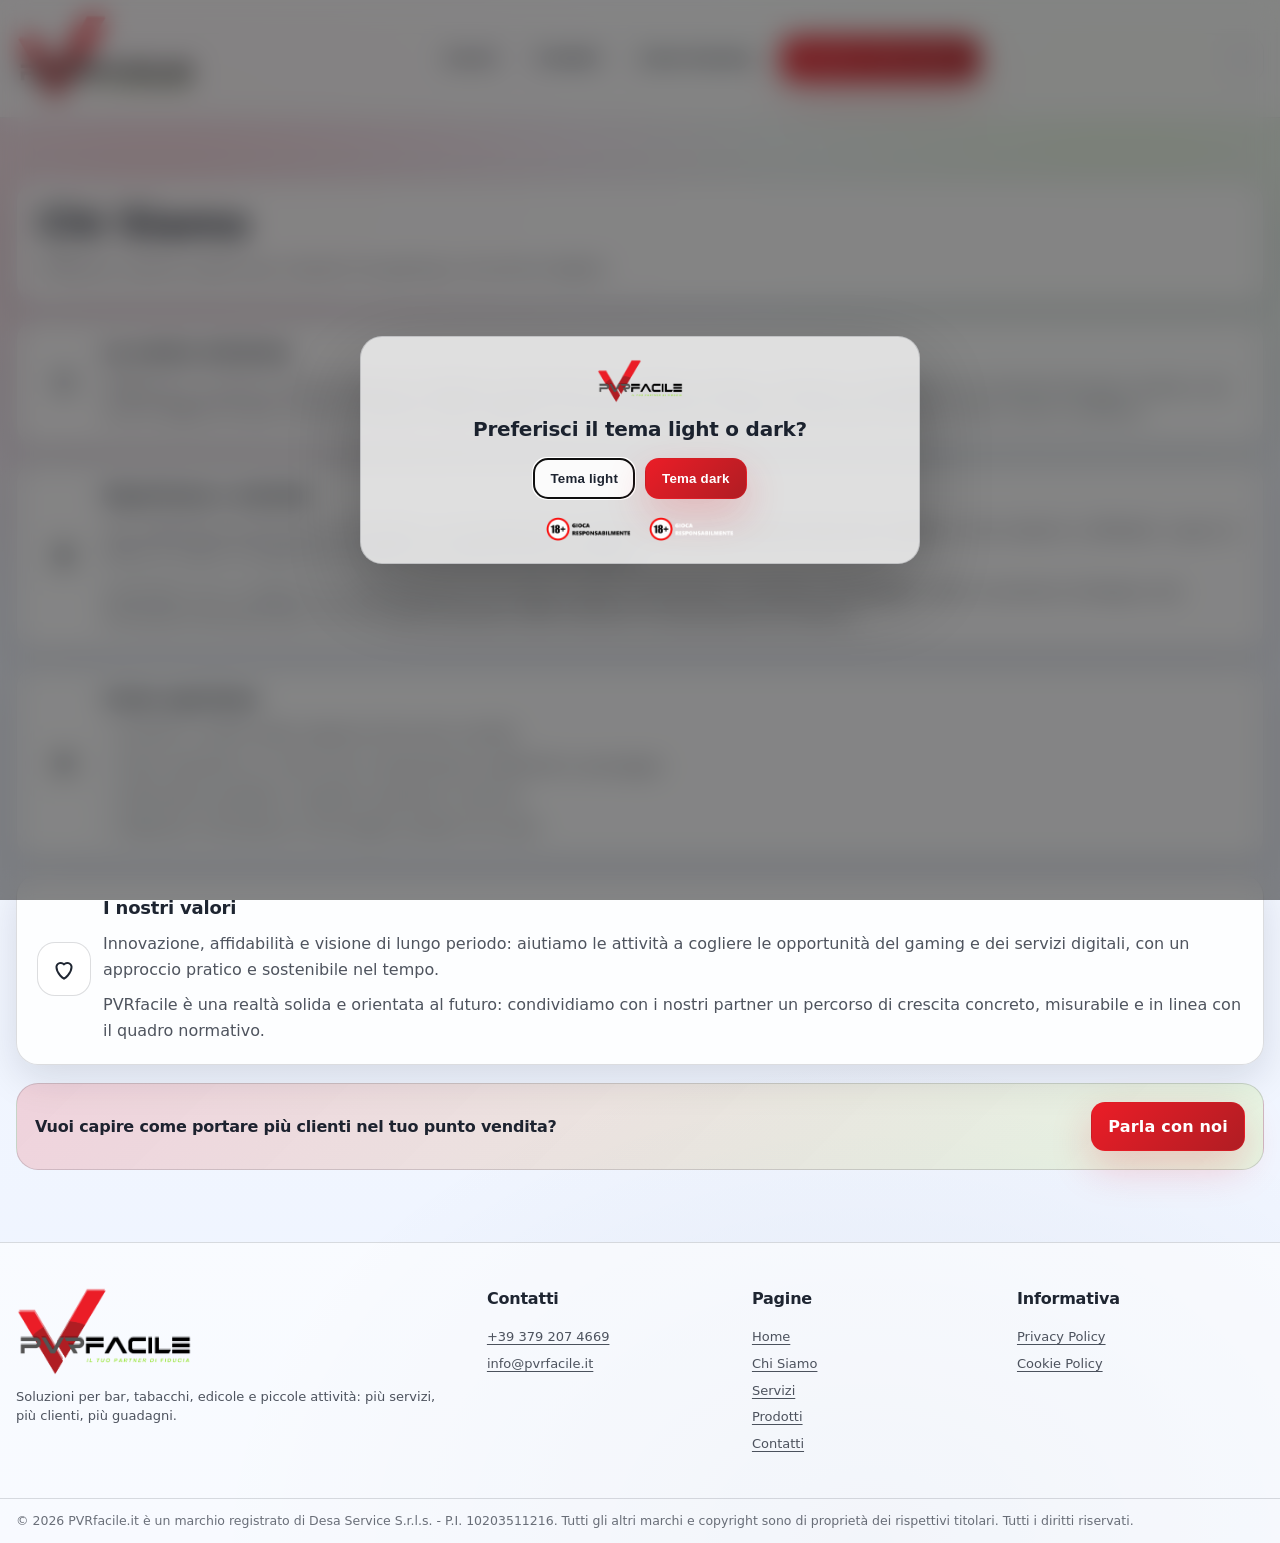
<file: chi-siamo.html>
<!doctype html>
<html lang="it">
  <head>
    <meta charset="utf-8" />
    <meta name="viewport" content="width=device-width, initial-scale=1" />
    <meta name="theme-color" content="#FFFFFF" />
    <title>PVRfacile — Chi Siamo</title>
    <meta name="description" content="PVRfacile: partner per attività commerciali che vogliono crescere con gaming e servizi digitali, in modo semplice, sicuro e conforme." />
    <link rel="preload" as="image" href="./imgs/logos/pvrfacile-horizontal-red-light-theme-logo.png" />
    <link rel="preload" as="image" href="./imgs/logos/pvrfacile-horizontal-red-dark-theme-logo.png" />
    <link rel="stylesheet" href="./styles.css" />
  </head>
  <body>
    <a class="skip-link" href="#contenuto">Vai al contenuto</a>
    <div class="theme-modal" data-theme-modal role="dialog" aria-modal="true" aria-label="Seleziona tema" hidden>
      <div class="theme-modal__card">
        <img
          class="theme-modal__brand"
          src="./imgs/logos/pvrfacile-horizontal-red-dark-theme-logo.png"
          alt="PVRFACILE"
          width="176"
          height="44"
          loading="eager"
          decoding="async"
        />
        <h2 class="theme-modal__title">Preferisci il tema light o dark?</h2>
        <div class="theme-modal__actions" aria-label="Scelta tema">
          <button class="btn btn--ghost" type="button" data-theme-choice="light">Tema light</button>
          <button class="btn btn--primary" type="button" data-theme-choice="dark">Tema dark</button>
        </div>
        <div class="theme-modal__logos" aria-label="Loghi istituzionali">
          <img class="pill__logo pill__logo--mono" src="./imgs/institutional/adm-logo.png" alt="ADM" loading="lazy" decoding="async" hidden />
          <img class="pill__logo pill__logo--mono" src="./imgs/institutional/adm-timone-logo.png" alt="ADM - Timone" loading="lazy" decoding="async" hidden />
          <img
            class="pill__logo pill__logo--gioca pill__logo--light"
            src="./imgs/institutional/gioca-responsabilmente-black-logo.png"
            alt="Gioca responsabilmente"
            loading="lazy"
            decoding="async"
          />
          <img
            class="pill__logo pill__logo--gioca pill__logo--dark"
            src="./imgs/institutional/gioca-responsabilmente-white-logo.png"
            alt=""
            aria-hidden="true"
            loading="lazy"
            decoding="async"
          />
        </div>
      </div>
    </div>
    <header class="header">
      <div class="container header__inner">
        <a class="brand" href="./index.html" aria-label="Vai alla home">
          <img
            class="brand__logo"
            src="./imgs/logos/pvrfacile-horizontal-red-light-theme-logo.png"
            alt="PVRFACILE"
            width="176"
            height="44"
          />
        </a>
        <nav class="nav" aria-label="Navigazione">
          <a class="nav__link" href="./servizi.html">Servizi</a>
          <a class="nav__link" href="./index.html#prodotti">Prodotti</a>
          <a class="nav__link" href="./index.html#come-funziona">Come funziona</a>
          <a class="btn btn--sm btn--primary" href="./index.html#contatti">Richiedi informazioni</a>
        </nav>
        <div class="header__actions">
          <button class="theme-toggle" type="button" aria-label="Cambia tema" data-theme-toggle>
            <span class="theme-toggle__icon theme-toggle__icon--moon" aria-hidden="true">
              <svg viewBox="0 0 24 24" fill="none">
                <path
                  d="M21 14.5A7.5 7.5 0 0 1 9.5 3a6.5 6.5 0 1 0 11.5 11.5Z"
                  stroke="currentColor"
                  stroke-width="2"
                  stroke-linecap="round"
                />
              </svg>
            </span>
            <span class="theme-toggle__icon theme-toggle__icon--sun" aria-hidden="true">
              <svg viewBox="0 0 24 24" fill="none">
                <path
                  d="M12 4v2M12 18v2M4 12H2M22 12h-2M5 5l-1.4-1.4M20.4 20.4 19 19M19 5l1.4-1.4M3.6 20.4 5 19"
                  stroke="currentColor"
                  stroke-width="2"
                  stroke-linecap="round"
                />
                <circle cx="12" cy="12" r="4" stroke="currentColor" stroke-width="2" />
              </svg>
            </span>
          </button>
        </div>
      </div>
    </header>

    <main id="contenuto">
      <section class="legal">
        <div class="container legal__container">
          <div class="legal__head">
            <h1 class="legal__title">Chi Siamo</h1>
            <p class="legal__subtitle">PVRfacile: partner pratico per crescere nel gaming e nei servizi digitali.</p>
          </div>

          <section class="legal__section" aria-label="Missione">
            <div class="service">
              <div class="service__icon" aria-hidden="true">
                <svg viewBox="0 0 24 24" fill="none">
                  <path d="M12 3l7 4v6c0 5-3 9-7 10-4-1-7-5-7-10V7l7-4Z" stroke="currentColor" stroke-width="1.8" stroke-linecap="round" stroke-linejoin="round"/>
                  <path d="M9 12l2 2 4-4" stroke="currentColor" stroke-width="1.8" stroke-linecap="round" stroke-linejoin="round"/>
                </svg>
              </div>
              <div>
                <h2 class="legal__h2">La nostra missione</h2>
                <p class="legal__p">
                  PVRfacile è il punto di riferimento per le attività commerciali che vogliono entrare, crescere e
                  consolidarsi nel mercato del gioco online e nei servizi digitali ad alta richiesta. Partiamo dalle
                  esigenze concrete del punto vendita e costruiamo percorsi chiari, sicuri e conformi.
                </p>
              </div>
            </div>
          </section>

          <section class="legal__section" aria-label="Esperienza">
            <div class="service">
              <div class="service__icon" aria-hidden="true">
                <svg viewBox="0 0 24 24" fill="none">
                  <path d="M6 3h12v18H6z" stroke="currentColor" stroke-width="1.8" stroke-linecap="round" stroke-linejoin="round"/>
                  <path d="M9 7h6M9 11h6M9 15h4" stroke="currentColor" stroke-width="1.8" stroke-linecap="round"/>
                </svg>
              </div>
              <div>
                <h2 class="legal__h2">Esperienza e metodo</h2>
                <p class="legal__p">
                  Con esperienza pluriennale sul territorio, accompagniamo i clienti nella trasformazione dei punti vendita
                  in hub moderni e affidabili, capaci di offrire ai clienti un’esperienza semplice e conforme alle normative.
                </p>
                <p class="legal__p">
                  Lavoriamo con un approccio multidisciplinare che integra aspetti commerciali, normativi e tecnologici:
                  dalla consulenza strategica alla formazione del personale, fino all’implementazione delle soluzioni di
                  automazione più efficaci.
                </p>
              </div>
            </div>
          </section>

          <section class="legal__section" aria-label="Come operiamo">
            <div class="service">
              <div class="service__icon" aria-hidden="true">
                <svg viewBox="0 0 24 24" fill="none">
                  <path d="M7 5h10v6H7z" stroke="currentColor" stroke-width="1.8" stroke-linecap="round" stroke-linejoin="round"/>
                  <path d="M5 11h14v8H5z" stroke="currentColor" stroke-width="1.8" stroke-linecap="round" stroke-linejoin="round"/>
                  <path d="M9 15h6" stroke="currentColor" stroke-width="1.8" stroke-linecap="round"/>
                </svg>
              </div>
              <div>
                <h2 class="legal__h2">Come operiamo</h2>
                <ul class="legal__list">
                  <li>Ascolto e analisi delle esigenze del punto vendita</li>
                  <li>Piano operativo su misura per massimizzare redditività e passaggio</li>
                  <li>Attivazione guidata e supporto operativo continuo</li>
                  <li>Materiali, formazione e tecnologie semplici da usare</li>
                </ul>
              </div>
            </div>
          </section>

          <section class="legal__section" aria-label="Valori">
            <div class="service">
              <div class="service__icon" aria-hidden="true">
                <svg viewBox="0 0 24 24" fill="none">
                  <path d="M12 21s7-4.4 7-11a4 4 0 0 0-7-2.2A4 4 0 0 0 5 10c0 6.6 7 11 7 11Z" stroke="currentColor" stroke-width="1.8" stroke-linecap="round" stroke-linejoin="round"/>
                </svg>
              </div>
              <div>
                <h2 class="legal__h2">I nostri valori</h2>
                <p class="legal__p">
                  Innovazione, affidabilità e visione di lungo periodo: aiutiamo le attività a cogliere le opportunità del
                  gaming e dei servizi digitali, con un approccio pratico e sostenibile nel tempo.
                </p>
                <p class="legal__p">
                  PVRfacile è una realtà solida e orientata al futuro: condividiamo con i nostri partner un percorso di
                  crescita concreto, misurabile e in linea con il quadro normativo.
                </p>
              </div>
            </div>
          </section>

          <div class="cta-strip legal__cta" role="region" aria-label="Torna alla landing">
            <div class="cta-strip__text">Vuoi capire come portare più clienti nel tuo punto vendita?</div>
            <a class="btn btn--primary" href="./index.html#contatti">Parla con noi</a>
          </div>
        </div>
      </section>
    </main>

    <footer class="footer" aria-label="Footer">
      <div class="container footer__grid">
        <div class="footer__brand">
          <img
            class="footer__logo"
            src="./imgs/logos/pvrfacile-horizontal-red-light-theme-logo.png"
            alt="PVRFACILE"
            width="176"
            height="44"
          />
          <p class="footer__text">
            Soluzioni per bar, tabacchi, edicole e piccole attività: più servizi, più clienti, più guadagni.
          </p>
        </div>
        <div class="footer__col">
          <div class="footer__title">Contatti</div>
          <a class="footer__link" href="tel:+393792074669">+39 379 207 4669</a>
          <a class="footer__link" href="mailto:info@pvrfacile.it">info@pvrfacile.it</a>
        </div>
        <div class="footer__col" aria-label="Pagine">
          <div class="footer__title">Pagine</div>
          <a class="footer__link" href="./index.html">Home</a>
          <a class="footer__link" href="./chi-siamo.html">Chi Siamo</a>
          <a class="footer__link" href="./servizi.html">Servizi</a>
          <a class="footer__link" href="./index.html#prodotti">Prodotti</a>
          <a class="footer__link" href="./index.html#contatti">Contatti</a>
        </div>
        <div class="footer__col" id="privacy">
          <div class="footer__title">Informativa</div>
          <a class="footer__link" href="./privacy.html">Privacy Policy</a>
          <a class="footer__link" href="./cookie.html">Cookie Policy</a>
        </div>
      </div>
      <div class="footer__bottom">
        <div class="container footer__bottom-inner">
          <p class="footer__small">
            © 2026 PVRfacile.it è un marchio registrato di Desa Service S.r.l.s. - P.I. 10203511216. Tutti gli altri
            marchi e copyright sono di proprietà dei rispettivi titolari. Tutti i diritti riservati.
          </p>
        </div>
      </div>
    </footer>

    <script>
      const themeToggle = document.querySelector("[data-theme-toggle]");
      const themeMeta = document.querySelector('meta[name="theme-color"]');
      const setLogoForTheme = (theme) => {
        const logoSrc =
          theme === "dark"
            ? "./imgs/logos/pvrfacile-horizontal-red-dark-theme-logo.png"
            : "./imgs/logos/pvrfacile-horizontal-red-light-theme-logo.png";
        document.querySelectorAll('img[alt="PVRFACILE"]').forEach((img) => {
          img.src = logoSrc;
        });
      };
      const applyTheme = (theme, persist = true) => {
        document.documentElement.setAttribute("data-theme", theme);
        if (persist) {
          try {
            localStorage.setItem("theme", theme);
          } catch {}
        }
        themeMeta?.setAttribute("content", theme === "dark" ? "#001B3D" : "#FFFFFF");
        setLogoForTheme(theme);
      };
      const getSavedTheme = () => {
        try {
          const saved = localStorage.getItem("theme");
          return saved === "dark" || saved === "light" ? saved : null;
        } catch {
          return null;
        }
      };
      const getInitialTheme = () => {
        const prefersDark = window.matchMedia && window.matchMedia("(prefers-color-scheme: dark)").matches;
        return prefersDark ? "dark" : "light";
      };
      const savedTheme = getSavedTheme();
      applyTheme(savedTheme ?? getInitialTheme(), Boolean(savedTheme));
      if (themeToggle) {
        themeToggle.addEventListener("click", () => {
          const current = document.documentElement.getAttribute("data-theme") === "dark" ? "dark" : "light";
          applyTheme(current === "dark" ? "light" : "dark");
        });
      }

      const initThemeModal = () => {
        if (savedTheme === "dark" || savedTheme === "light") return;
        const modal = document.querySelector("[data-theme-modal]");
        if (!modal) return;
        modal.hidden = false;
        document.documentElement.classList.add("theme-modal-open");
        document.body.classList.add("theme-modal-open");
        const buttons = Array.from(modal.querySelectorAll("[data-theme-choice]"));
        const close = () => {
          modal.hidden = true;
          document.documentElement.classList.remove("theme-modal-open");
          document.body.classList.remove("theme-modal-open");
        };
        const choose = (theme) => {
          applyTheme(theme);
          close();
        };
        buttons.forEach((b) =>
          b.addEventListener("click", () => choose(b.getAttribute("data-theme-choice") === "dark" ? "dark" : "light"))
        );
        buttons[0]?.focus();
      };
      initThemeModal();
    </script>
  </body>
</html>
</file>
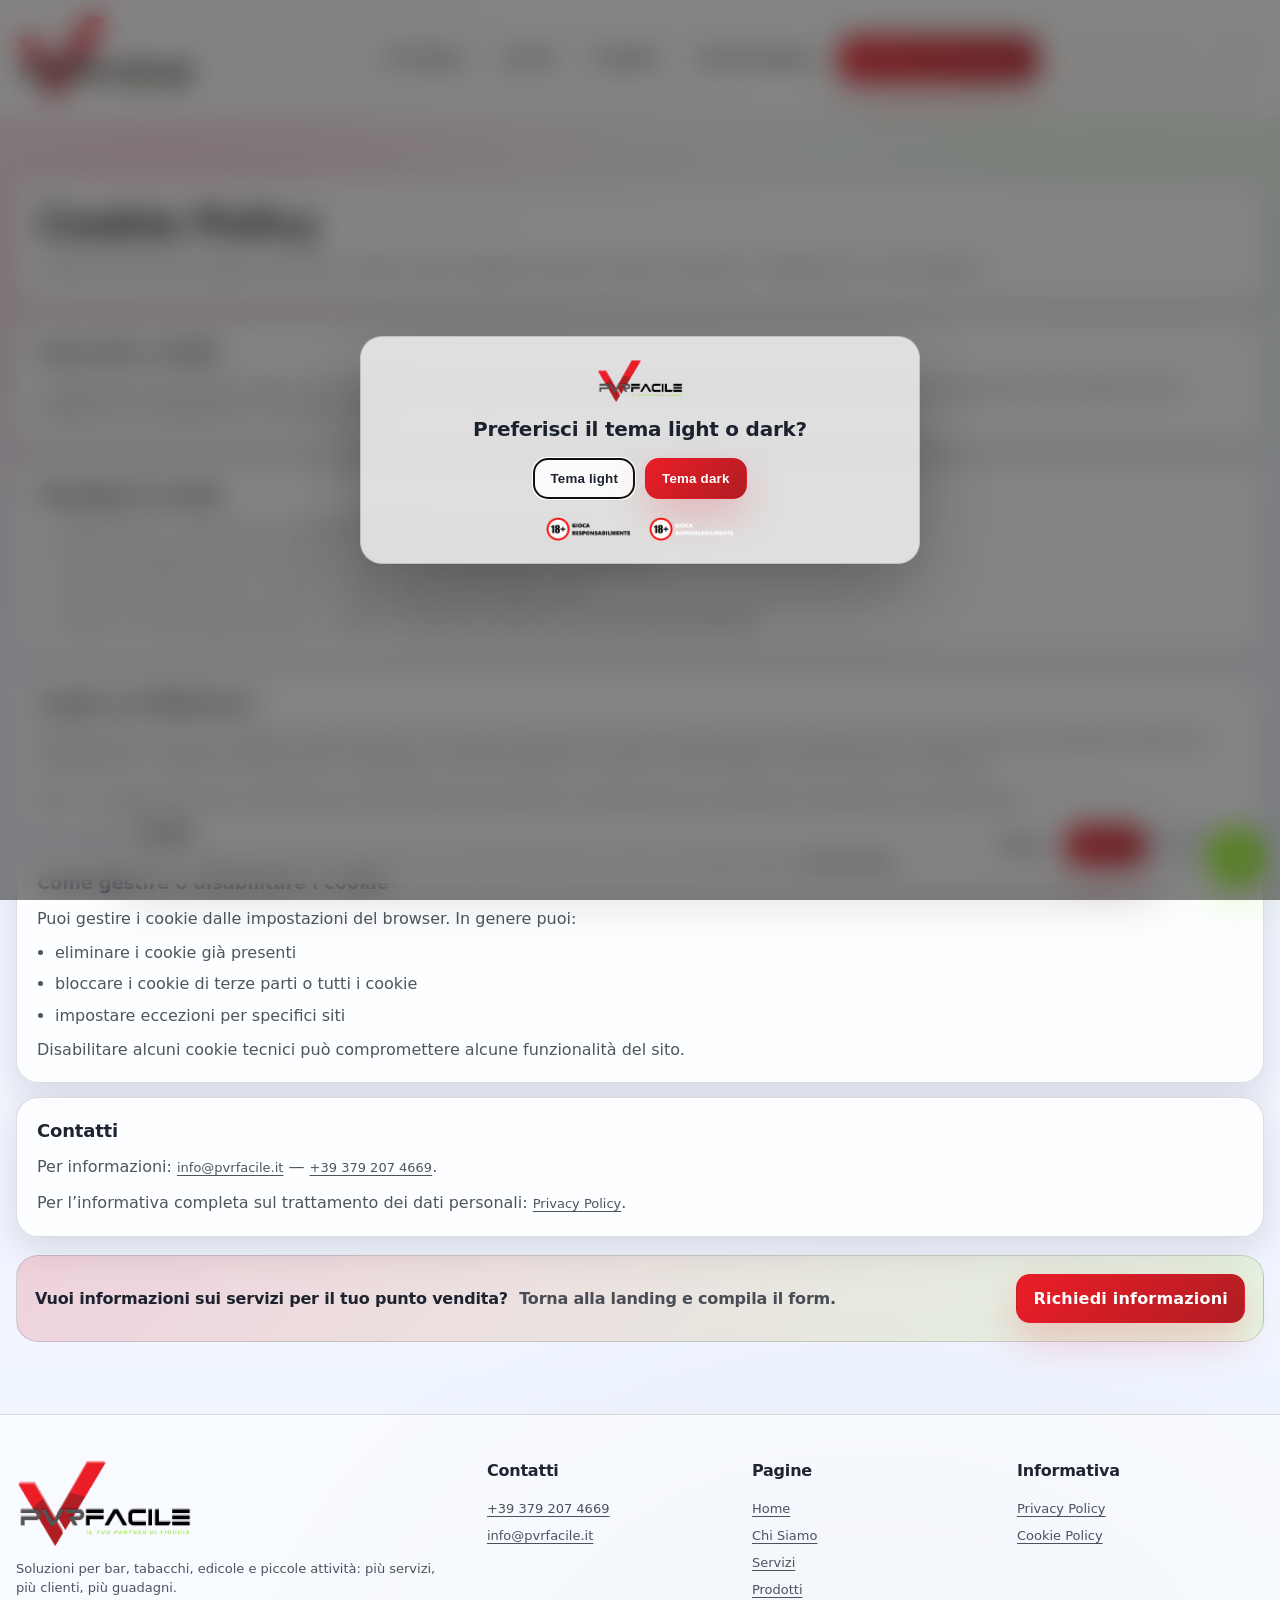
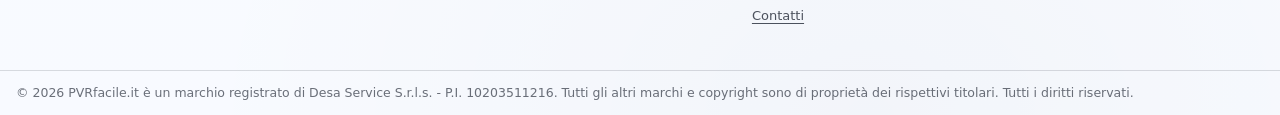
<file: cookie.html>
<!doctype html>
<html lang="it">
  <head>
    <meta charset="utf-8" />
    <meta name="viewport" content="width=device-width, initial-scale=1" />
    <meta name="theme-color" content="#FFFFFF" />
    <title>Cookie Policy — PVRfacile.it</title>
    <meta name="description" content="Cookie Policy di PVRfacile.it." />
    <link rel="preload" as="image" href="./imgs/logos/pvrfacile-horizontal-red-light-theme-logo.png" />
    <link rel="preload" as="image" href="./imgs/logos/pvrfacile-horizontal-red-dark-theme-logo.png" />
    <link rel="stylesheet" href="./styles.css" />
  </head>
  <body>
    <a class="skip-link" href="#contenuto">Vai al contenuto</a>
    <div class="theme-modal" data-theme-modal role="dialog" aria-modal="true" aria-label="Seleziona tema" hidden>
      <div class="theme-modal__card">
        <img
          class="theme-modal__brand"
          src="./imgs/logos/pvrfacile-horizontal-red-dark-theme-logo.png"
          alt="PVRFACILE"
          width="176"
          height="44"
          loading="eager"
          decoding="async"
        />
        <h2 class="theme-modal__title">Preferisci il tema light o dark?</h2>
        <div class="theme-modal__actions" aria-label="Scelta tema">
          <button class="btn btn--ghost" type="button" data-theme-choice="light">Tema light</button>
          <button class="btn btn--primary" type="button" data-theme-choice="dark">Tema dark</button>
        </div>
        <div class="theme-modal__logos" aria-label="Loghi istituzionali">
          <img class="pill__logo pill__logo--mono" src="./imgs/institutional/adm-logo.png" alt="ADM" loading="lazy" decoding="async" hidden />
          <img class="pill__logo pill__logo--mono" src="./imgs/institutional/adm-timone-logo.png" alt="ADM - Timone" loading="lazy" decoding="async" hidden />
          <img
            class="pill__logo pill__logo--gioca pill__logo--light"
            src="./imgs/institutional/gioca-responsabilmente-black-logo.png"
            alt="Gioca responsabilmente"
            loading="lazy"
            decoding="async"
          />
          <img
            class="pill__logo pill__logo--gioca pill__logo--dark"
            src="./imgs/institutional/gioca-responsabilmente-white-logo.png"
            alt=""
            aria-hidden="true"
            loading="lazy"
            decoding="async"
          />
        </div>
      </div>
    </div>
    <header class="header">
      <div class="container header__inner">
        <a class="brand" href="./index.html" aria-label="Vai alla home">
          <img
            class="brand__logo"
            src="./imgs/logos/pvrfacile-horizontal-red-light-theme-logo.png"
            alt="PVRFACILE"
            width="176"
            height="44"
          />
        </a>
        <nav class="nav" aria-label="Navigazione">
          <a class="nav__link" href="./chi-siamo.html">Chi Siamo</a>
          <a class="nav__link" href="./servizi.html">Servizi</a>
          <a class="nav__link" href="./index.html#prodotti">Prodotti</a>
          <a class="nav__link" href="./index.html#come-funziona">Come funziona</a>
          <a class="btn btn--sm btn--primary" href="./index.html#contatti">Richiedi informazioni</a>
        </nav>
        <div class="header__actions">
          <button class="theme-toggle" type="button" aria-label="Cambia tema" data-theme-toggle>
            <span class="theme-toggle__icon theme-toggle__icon--moon" aria-hidden="true">
              <svg viewBox="0 0 24 24" fill="none">
                <path
                  d="M21 14.5A7.5 7.5 0 0 1 9.5 3a6.5 6.5 0 1 0 11.5 11.5Z"
                  stroke="currentColor"
                  stroke-width="1.8"
                  stroke-linecap="round"
                  stroke-linejoin="round"
                />
              </svg>
            </span>
            <span class="theme-toggle__icon theme-toggle__icon--sun" aria-hidden="true">
              <svg viewBox="0 0 24 24" fill="none">
                <path
                  d="M12 18a6 6 0 1 0 0-12 6 6 0 0 0 0 12Z"
                  stroke="currentColor"
                  stroke-width="1.8"
                  stroke-linecap="round"
                  stroke-linejoin="round"
                />
                <path
                  d="M12 2v2M12 20v2M4 12H2M22 12h-2M5.6 5.6 4.2 4.2M19.8 19.8l-1.4-1.4M18.4 5.6l1.4-1.4M4.2 19.8l1.4-1.4"
                  stroke="currentColor"
                  stroke-width="1.8"
                  stroke-linecap="round"
                  stroke-linejoin="round"
                />
              </svg>
            </span>
            <span class="sr-only">Cambia tema</span>
          </button>
        </div>
      </div>
    </header>

    <main id="contenuto" class="legal">
      <div class="container legal__container">
        <div class="legal__head">
          <h1 class="legal__title">Cookie Policy</h1>
          <p class="legal__subtitle">
            Questa informativa spiega cosa sono i cookie, quali categorie possono essere utilizzate su PVRfacile.it e
            come gestirli.
          </p>
        </div>

        <section class="legal__section" aria-label="Cosa sono i cookie">
          <h2 class="legal__h2">Cosa sono i cookie</h2>
          <p class="legal__p">
            I cookie sono piccoli file di testo che i siti inviano al dispositivo dell’utente (computer, smartphone,
            tablet) per memorizzare informazioni utili a migliorare la navigazione e a fornire servizi.
          </p>
        </section>

        <section class="legal__section" aria-label="Tipologie di cookie">
          <h2 class="legal__h2">Tipologie di cookie</h2>
          <ul class="legal__list">
            <li>Cookie tecnici: necessari al funzionamento del sito e alla sicurezza</li>
            <li>Cookie di preferenza: memorizzano scelte come impostazioni o preferenze</li>
            <li>Cookie statistici/analitici: aiutano a capire come viene usato il sito</li>
            <li>Cookie di marketing/profilazione: usati per mostrarti contenuti e annunci personalizzati</li>
          </ul>
        </section>

        <section class="legal__section" aria-label="Cookie usati su questo sito">
          <h2 class="legal__h2">Cookie su PVRfacile.it</h2>
          <p class="legal__p">
            Attualmente il sito può utilizzare cookie tecnici e strumenti necessari al funzionamento e alla sicurezza.
            Se in futuro verranno utilizzati cookie non essenziali (es. analitici di terze parti o marketing), verrà
            mostrato un avviso e, ove richiesto, verrà raccolto il consenso.
          </p>
          <p class="legal__p">
            Nota: la preferenza tema (chiaro/scuro) viene salvata localmente sul dispositivo per migliorare l’esperienza
            di navigazione.
          </p>
        </section>

        <section class="legal__section" aria-label="Come gestire i cookie">
          <h2 class="legal__h2">Come gestire o disabilitare i cookie</h2>
          <p class="legal__p">
            Puoi gestire i cookie dalle impostazioni del browser. In genere puoi:
          </p>
          <ul class="legal__list">
            <li>eliminare i cookie già presenti</li>
            <li>bloccare i cookie di terze parti o tutti i cookie</li>
            <li>impostare eccezioni per specifici siti</li>
          </ul>
          <p class="legal__p">
            Disabilitare alcuni cookie tecnici può compromettere alcune funzionalità del sito.
          </p>
        </section>

        <section class="legal__section" aria-label="Contatti">
          <h2 class="legal__h2">Contatti</h2>
          <p class="legal__p">
            Per informazioni: <a class="footer__link" href="mailto:info@pvrfacile.it">info@pvrfacile.it</a> — <a class="footer__link" href="tel:+393792074669">+39 379 207 4669</a>.
          </p>
          <p class="legal__p">
            Per l’informativa completa sul trattamento dei dati personali: <a class="footer__link" href="./privacy.html">Privacy Policy</a>.
          </p>
        </section>

        <div class="cta-strip legal__cta" role="region" aria-label="Torna alla landing">
          <div class="cta-strip__text">
            Vuoi informazioni sui servizi per il tuo punto vendita?
            <span class="cta-strip__hint">Torna alla landing e compila il form.</span>
          </div>
          <a class="btn btn--primary" href="./index.html#contatti">Richiedi informazioni</a>
        </div>
      </div>
    </main>

    <footer class="footer" aria-label="Footer">
      <div class="container footer__grid">
        <div class="footer__brand">
          <img
            class="footer__logo"
            src="./imgs/logos/pvrfacile-horizontal-red-light-theme-logo.png"
            alt="PVRFACILE"
            width="176"
            height="44"
          />
          <p class="footer__text">
            Soluzioni per bar, tabacchi, edicole e piccole attività: più servizi, più clienti, più guadagni.
          </p>
        </div>
        <div class="footer__col">
          <div class="footer__title">Contatti</div>
          <a class="footer__link" href="tel:+393792074669">+39 379 207 4669</a>
          <a class="footer__link" href="mailto:info@pvrfacile.it">info@pvrfacile.it</a>
        </div>
        <div class="footer__col" aria-label="Pagine">
          <div class="footer__title">Pagine</div>
          <a class="footer__link" href="./index.html">Home</a>
          <a class="footer__link" href="./chi-siamo.html">Chi Siamo</a>
          <a class="footer__link" href="./servizi.html">Servizi</a>
          <a class="footer__link" href="./index.html#prodotti">Prodotti</a>
          <a class="footer__link" href="./index.html#contatti">Contatti</a>
        </div>
        <div class="footer__col" id="privacy">
          <div class="footer__title">Informativa</div>
          <a class="footer__link" href="./privacy.html">Privacy Policy</a>
          <a class="footer__link" href="./cookie.html">Cookie Policy</a>
        </div>
      </div>
      <div class="footer__bottom">
        <div class="container footer__bottom-inner">
          <p class="footer__small">
            © 2026 PVRfacile.it è un marchio registrato di Desa Service S.r.l.s. - P.I. 10203511216. Tutti gli altri marchi e copyright sono di proprietà dei rispettivi titolari. Tutti i diritti riservati.
          </p>
        </div>
      </div>
    </footer>

    <script>
      const themeToggle = document.querySelector("[data-theme-toggle]");
      const themeMeta = document.querySelector('meta[name="theme-color"]');
      const setLogoForTheme = (theme) => {
        const logoSrc =
          theme === "dark"
            ? "./imgs/logos/pvrfacile-horizontal-red-dark-theme-logo.png"
            : "./imgs/logos/pvrfacile-horizontal-red-light-theme-logo.png";
        document.querySelectorAll('img[alt="PVRFACILE"]').forEach((img) => {
          img.src = logoSrc;
        });
      };
      const applyTheme = (theme, persist = true) => {
        document.documentElement.setAttribute("data-theme", theme);
        if (persist) {
          try {
            localStorage.setItem("theme", theme);
          } catch {}
        }
        if (themeMeta) themeMeta.setAttribute("content", theme === "dark" ? "#001B3D" : "#FFFFFF");
        setLogoForTheme(theme);
      };
      const getSavedTheme = () => {
        try {
          const saved = localStorage.getItem("theme");
          return saved === "dark" || saved === "light" ? saved : null;
        } catch {
          return null;
        }
      };
      const getInitialTheme = () => {
        return window.matchMedia && window.matchMedia("(prefers-color-scheme: dark)").matches ? "dark" : "light";
      };
      const savedTheme = getSavedTheme();
      applyTheme(savedTheme ?? getInitialTheme(), Boolean(savedTheme));
      if (themeToggle) {
        themeToggle.addEventListener("click", () => {
          const current = document.documentElement.getAttribute("data-theme") === "dark" ? "dark" : "light";
          applyTheme(current === "dark" ? "light" : "dark");
        });
      }

      const initThemeModal = () => {
        if (savedTheme === "dark" || savedTheme === "light") return;
        const modal = document.querySelector("[data-theme-modal]");
        if (!modal) return;
        modal.hidden = false;
        document.documentElement.classList.add("theme-modal-open");
        document.body.classList.add("theme-modal-open");
        const buttons = Array.from(modal.querySelectorAll("[data-theme-choice]"));
        const close = () => {
          modal.hidden = true;
          document.documentElement.classList.remove("theme-modal-open");
          document.body.classList.remove("theme-modal-open");
        };
        const choose = (theme) => {
          applyTheme(theme);
          close();
        };
        buttons.forEach((b) =>
          b.addEventListener("click", () => choose(b.getAttribute("data-theme-choice") === "dark" ? "dark" : "light"))
        );
        buttons[0]?.focus();
      };
      initThemeModal();

      const COOKIE_KEY = "pvr_cookie_consent";
      const getCookieConsent = () => {
        try {
          return localStorage.getItem(COOKIE_KEY);
        } catch {
          return null;
        }
      };
      const setCookieConsent = (value) => {
        try {
          localStorage.setItem(COOKIE_KEY, value);
        } catch {}
      };
      const closeCookieBanner = (el) => {
        if (!el) return;
        el.remove();
      };
      const initCookieBanner = () => {
        if (getCookieConsent()) return;
        if (document.querySelector("[data-cookie-banner]")) return;

        const el = document.createElement("div");
        el.className = "cookie-banner";
        el.setAttribute("data-cookie-banner", "true");
        el.setAttribute("role", "region");
        el.setAttribute("aria-label", "Preferenze cookie");
        el.innerHTML = `
          <div class="cookie-banner__inner">
            <div>
              <div class="cookie-banner__title">Cookie</div>
              <div class="cookie-banner__text">
                Usiamo cookie tecnici per far funzionare il sito e cookie di preferenza (es. tema). Per dettagli, leggi la
                <a class="cookie-banner__link" href="./cookie.html">Cookie Policy</a>
              </div>
            </div>
            <div class="cookie-banner__actions">
              <button class="btn btn--ghost btn--sm" type="button" data-cookie-reject>Rifiuta</button>
              <button class="btn btn--primary btn--sm" type="button" data-cookie-accept>Accetta</button>
            </div>
          </div>
        `;

        document.body.appendChild(el);

        const accept = el.querySelector("[data-cookie-accept]");
        const reject = el.querySelector("[data-cookie-reject]");
        if (accept) {
          accept.addEventListener("click", () => {
            setCookieConsent("accepted");
            closeCookieBanner(el);
          });
        }
        if (reject) {
          reject.addEventListener("click", () => {
            setCookieConsent("rejected");
            closeCookieBanner(el);
          });
        }

        document.addEventListener(
          "keydown",
          (e) => {
            if (e.key === "Escape") closeCookieBanner(el);
          },
          { once: true }
        );
      };
      initCookieBanner();
    </script>
    <a
      class="whatsapp-fab"
      href="https://wa.me/393792074669"
      target="_blank"
      rel="noopener"
      aria-label="Chatta su WhatsApp"
    >
      <svg viewBox="0 0 24 24" fill="none" aria-hidden="true">
        <path
          d="M12 3a9 9 0 0 0-9 9c0 1.58.41 3.06 1.13 4.34L3 21l4.78-1.26A9 9 0 1 0 12 3Z"
          stroke="currentColor"
          stroke-width="1.6"
        />
        <path
          d="M8.6 9.3c.2-.5.3-.7.8-.4l1.1.7c.4.2.5.6.3 1l-.2.4c-.2.4-.1.8.2 1.1l1.6 1.6c.3.3.7.4 1.1.2l.4-.2c.4-.2.8 0 1 .3l.7 1.1c.3.5.1.6-.4.8-1.4.6-3.1.3-4.4-.9-1.3-1.2-2.1-2.6-2.2-4.1Z"
          fill="currentColor"
        />
      </svg>
    </a>
  </body>
</html>
</file>
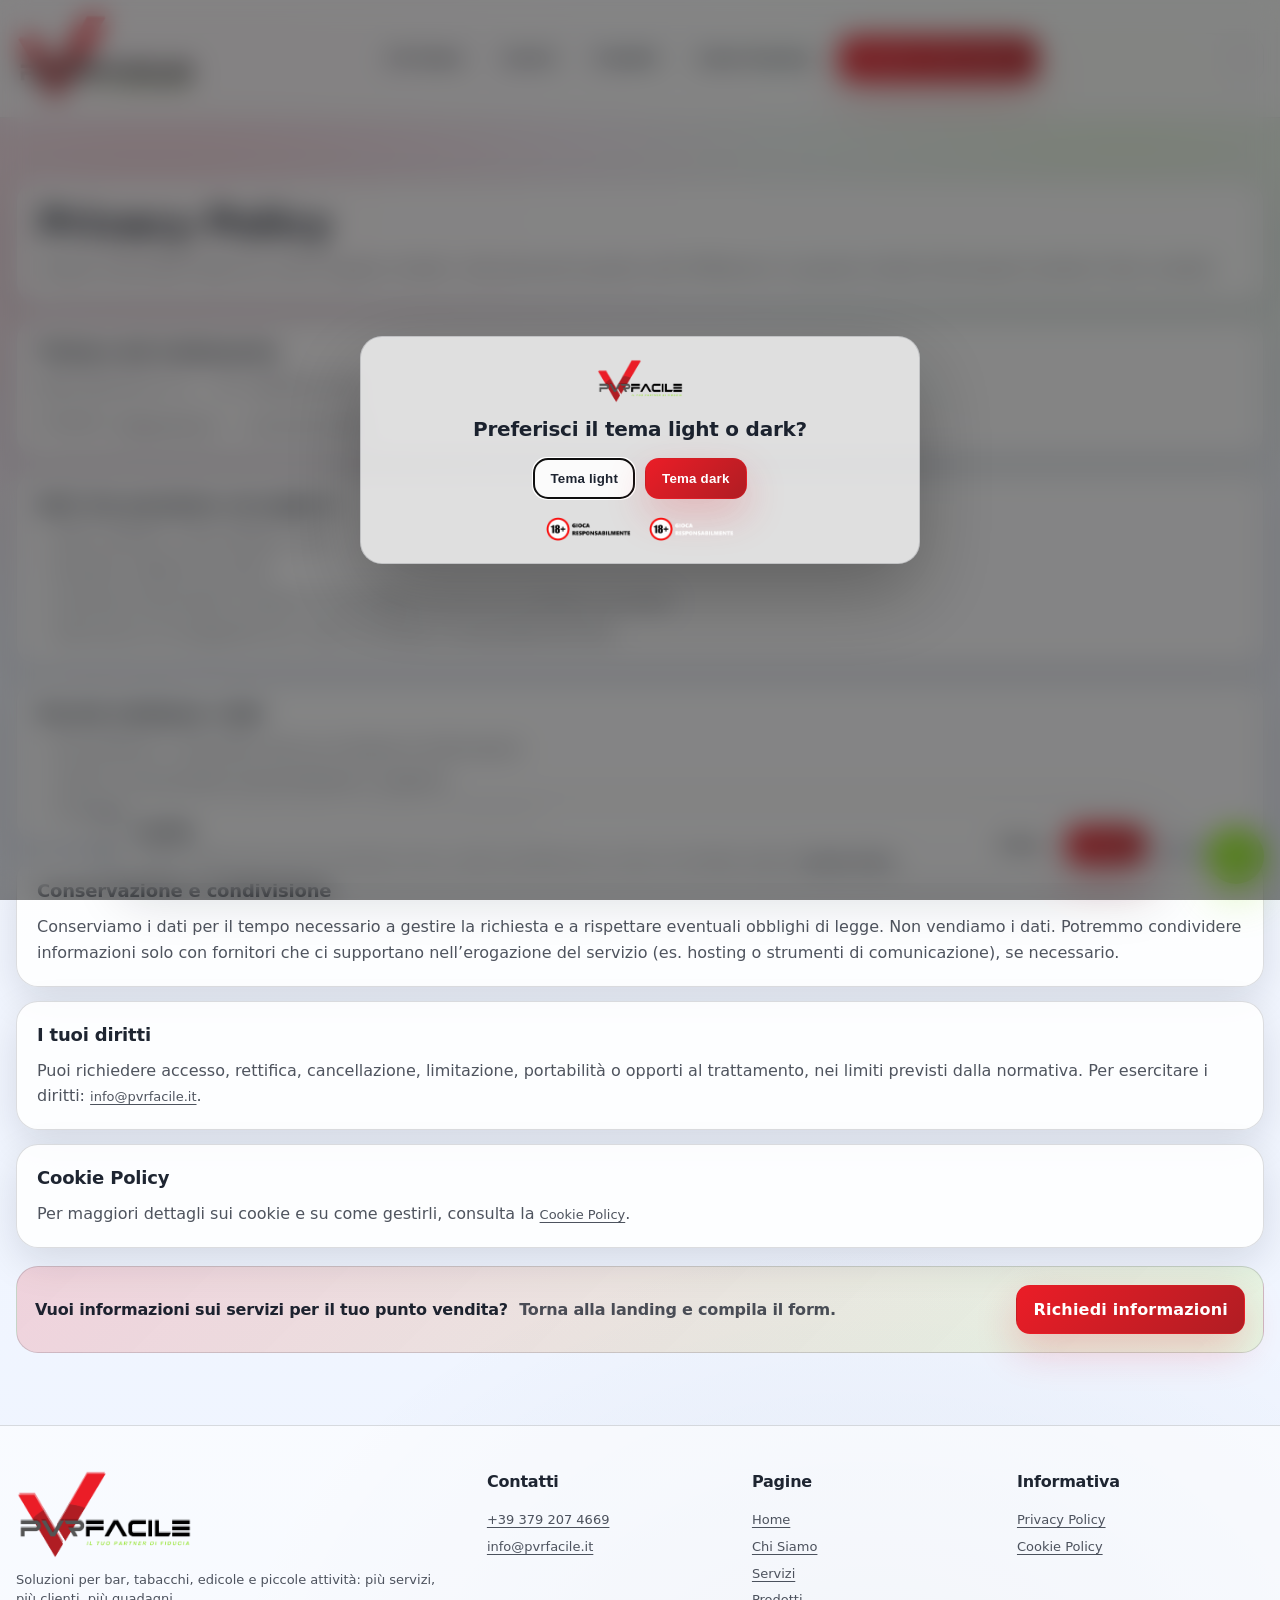
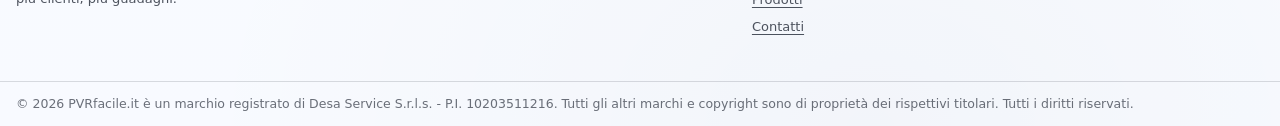
<file: privacy.html>
<!doctype html>
<html lang="it">
  <head>
    <meta charset="utf-8" />
    <meta name="viewport" content="width=device-width, initial-scale=1" />
    <meta name="theme-color" content="#FFFFFF" />
    <title>Privacy Policy — PVRfacile.it</title>
    <meta name="description" content="Informativa privacy e cookie di PVRfacile.it." />
    <link rel="preload" as="image" href="./imgs/logos/pvrfacile-horizontal-red-light-theme-logo.png" />
    <link rel="preload" as="image" href="./imgs/logos/pvrfacile-horizontal-red-dark-theme-logo.png" />
    <link rel="stylesheet" href="./styles.css" />
  </head>
  <body>
    <a class="skip-link" href="#contenuto">Vai al contenuto</a>
    <div class="theme-modal" data-theme-modal role="dialog" aria-modal="true" aria-label="Seleziona tema" hidden>
      <div class="theme-modal__card">
        <img
          class="theme-modal__brand"
          src="./imgs/logos/pvrfacile-horizontal-red-dark-theme-logo.png"
          alt="PVRFACILE"
          width="176"
          height="44"
          loading="eager"
          decoding="async"
        />
        <h2 class="theme-modal__title">Preferisci il tema light o dark?</h2>
        <div class="theme-modal__actions" aria-label="Scelta tema">
          <button class="btn btn--ghost" type="button" data-theme-choice="light">Tema light</button>
          <button class="btn btn--primary" type="button" data-theme-choice="dark">Tema dark</button>
        </div>
        <div class="theme-modal__logos" aria-label="Loghi istituzionali">
          <img class="pill__logo pill__logo--mono" src="./imgs/institutional/adm-logo.png" alt="ADM" loading="lazy" decoding="async" hidden />
          <img class="pill__logo pill__logo--mono" src="./imgs/institutional/adm-timone-logo.png" alt="ADM - Timone" loading="lazy" decoding="async" hidden />
          <img
            class="pill__logo pill__logo--gioca pill__logo--light"
            src="./imgs/institutional/gioca-responsabilmente-black-logo.png"
            alt="Gioca responsabilmente"
            loading="lazy"
            decoding="async"
          />
          <img
            class="pill__logo pill__logo--gioca pill__logo--dark"
            src="./imgs/institutional/gioca-responsabilmente-white-logo.png"
            alt=""
            aria-hidden="true"
            loading="lazy"
            decoding="async"
          />
        </div>
      </div>
    </div>
    <header class="header">
      <div class="container header__inner">
        <a class="brand" href="./index.html" aria-label="Vai alla home">
          <img
            class="brand__logo"
            src="./imgs/logos/pvrfacile-horizontal-red-light-theme-logo.png"
            alt="PVRFACILE"
            width="176"
            height="44"
          />
        </a>
        <nav class="nav" aria-label="Navigazione">
          <a class="nav__link" href="./chi-siamo.html">Chi Siamo</a>
          <a class="nav__link" href="./servizi.html">Servizi</a>
          <a class="nav__link" href="./index.html#prodotti">Prodotti</a>
          <a class="nav__link" href="./index.html#come-funziona">Come funziona</a>
          <a class="btn btn--sm btn--primary" href="./index.html#contatti">Richiedi informazioni</a>
        </nav>
        <div class="header__actions">
          <button class="theme-toggle" type="button" aria-label="Cambia tema" data-theme-toggle>
            <span class="theme-toggle__icon theme-toggle__icon--moon" aria-hidden="true">
              <svg viewBox="0 0 24 24" fill="none">
                <path
                  d="M21 14.5A7.5 7.5 0 0 1 9.5 3a6.5 6.5 0 1 0 11.5 11.5Z"
                  stroke="currentColor"
                  stroke-width="1.8"
                  stroke-linecap="round"
                  stroke-linejoin="round"
                />
              </svg>
            </span>
            <span class="theme-toggle__icon theme-toggle__icon--sun" aria-hidden="true">
              <svg viewBox="0 0 24 24" fill="none">
                <path
                  d="M12 18a6 6 0 1 0 0-12 6 6 0 0 0 0 12Z"
                  stroke="currentColor"
                  stroke-width="1.8"
                  stroke-linecap="round"
                  stroke-linejoin="round"
                />
                <path
                  d="M12 2v2M12 20v2M4 12H2M22 12h-2M5.6 5.6 4.2 4.2M19.8 19.8l-1.4-1.4M18.4 5.6l1.4-1.4M4.2 19.8l1.4-1.4"
                  stroke="currentColor"
                  stroke-width="1.8"
                  stroke-linecap="round"
                  stroke-linejoin="round"
                />
              </svg>
            </span>
            <span class="sr-only">Cambia tema</span>
          </button>
        </div>
      </div>
    </header>

    <main id="contenuto" class="legal">
      <div class="container legal__container">
        <div class="legal__head">
          <h1 class="legal__title">Privacy Policy</h1>
          <p class="legal__subtitle">
            Questa informativa descrive come vengono trattati i dati personali quando visiti PVRfacile.it e quando
            richiedi informazioni tramite il form contatti.
          </p>
        </div>

        <section class="legal__section" aria-label="Titolare del trattamento">
          <h2 class="legal__h2">Titolare del trattamento</h2>
          <p class="legal__p">
            Desa Service S.r.l.s. — P.I. 10203511216
          </p>
          <p class="legal__p">
            Contatti: <a class="footer__link" href="mailto:info@pvrfacile.it">info@pvrfacile.it</a> — <a class="footer__link" href="tel:+393792074669">+39 379 207 4669</a>
          </p>
        </section>

        <section class="legal__section" aria-label="Dati trattati">
          <h2 class="legal__h2">Dati che possiamo raccogliere</h2>
          <ul class="legal__list">
            <li>Nome attività, nome titolare, città</li>
            <li>Recapiti: telefono ed email</li>
            <li>Eventuali informazioni inserite nei messaggi (se invii una richiesta via email)</li>
            <li>Dati tecnici di navigazione (es. log di sicurezza e funzionalità del sito)</li>
          </ul>
        </section>

        <section class="legal__section" aria-label="Finalità e basi giuridiche">
          <h2 class="legal__h2">Perché trattiamo i dati</h2>
          <ul class="legal__list">
            <li>Ricontattarti e rispondere alla tua richiesta di informazioni</li>
            <li>Gestire comunicazioni precontrattuali e supporto</li>
            <li>Proteggere il sito e prevenire abusi o accessi non autorizzati</li>
          </ul>
        </section>

        <section class="legal__section" aria-label="Conservazione e condivisione">
          <h2 class="legal__h2">Conservazione e condivisione</h2>
          <p class="legal__p">
            Conserviamo i dati per il tempo necessario a gestire la richiesta e a rispettare eventuali obblighi di
            legge. Non vendiamo i dati. Potremmo condividere informazioni solo con fornitori che ci supportano
            nell’erogazione del servizio (es. hosting o strumenti di comunicazione), se necessario.
          </p>
        </section>

        <section class="legal__section" aria-label="Diritti dell'interessato">
          <h2 class="legal__h2">I tuoi diritti</h2>
          <p class="legal__p">
            Puoi richiedere accesso, rettifica, cancellazione, limitazione, portabilità o opporti al trattamento, nei
            limiti previsti dalla normativa. Per esercitare i diritti: <a class="footer__link" href="mailto:info@pvrfacile.it">info@pvrfacile.it</a>.
          </p>
        </section>

        <section class="legal__section" aria-label="Cookie">
          <h2 class="legal__h2">Cookie Policy</h2>
          <p class="legal__p">
            Per maggiori dettagli sui cookie e su come gestirli, consulta la <a class="footer__link" href="./cookie.html">Cookie Policy</a>.
          </p>
        </section>

        <div class="cta-strip legal__cta" role="region" aria-label="Torna alla landing">
          <div class="cta-strip__text">
            Vuoi informazioni sui servizi per il tuo punto vendita?
            <span class="cta-strip__hint">Torna alla landing e compila il form.</span>
          </div>
          <a class="btn btn--primary" href="./index.html#contatti">Richiedi informazioni</a>
        </div>
      </div>
    </main>

    <footer class="footer" aria-label="Footer">
      <div class="container footer__grid">
        <div class="footer__brand">
          <img
            class="footer__logo"
            src="./imgs/logos/pvrfacile-horizontal-red-light-theme-logo.png"
            alt="PVRFACILE"
            width="176"
            height="44"
          />
          <p class="footer__text">
            Soluzioni per bar, tabacchi, edicole e piccole attività: più servizi, più clienti, più guadagni.
          </p>
        </div>
        <div class="footer__col">
          <div class="footer__title">Contatti</div>
          <a class="footer__link" href="tel:+393792074669">+39 379 207 4669</a>
          <a class="footer__link" href="mailto:info@pvrfacile.it">info@pvrfacile.it</a>
        </div>
        <div class="footer__col" aria-label="Pagine">
          <div class="footer__title">Pagine</div>
          <a class="footer__link" href="./index.html">Home</a>
          <a class="footer__link" href="./chi-siamo.html">Chi Siamo</a>
          <a class="footer__link" href="./servizi.html">Servizi</a>
          <a class="footer__link" href="./index.html#prodotti">Prodotti</a>
          <a class="footer__link" href="./index.html#contatti">Contatti</a>
        </div>
        <div class="footer__col" id="privacy">
          <div class="footer__title">Informativa</div>
          <a class="footer__link" href="./privacy.html">Privacy Policy</a>
          <a class="footer__link" href="./cookie.html">Cookie Policy</a>
        </div>
      </div>
      <div class="footer__bottom">
        <div class="container footer__bottom-inner">
          <p class="footer__small">
            © 2026 PVRfacile.it è un marchio registrato di Desa Service S.r.l.s. - P.I. 10203511216. Tutti gli altri marchi e copyright sono di proprietà dei rispettivi titolari. Tutti i diritti riservati.
          </p>
        </div>
      </div>
    </footer>

    <script>
      const themeToggle = document.querySelector("[data-theme-toggle]");
      const themeMeta = document.querySelector('meta[name="theme-color"]');
      const setLogoForTheme = (theme) => {
        const logoSrc =
          theme === "dark"
            ? "./imgs/logos/pvrfacile-horizontal-red-dark-theme-logo.png"
            : "./imgs/logos/pvrfacile-horizontal-red-light-theme-logo.png";
        document.querySelectorAll('img[alt="PVRFACILE"]').forEach((img) => {
          img.src = logoSrc;
        });
      };
      const applyTheme = (theme, persist = true) => {
        document.documentElement.setAttribute("data-theme", theme);
        if (persist) {
          try {
            localStorage.setItem("theme", theme);
          } catch {}
        }
        if (themeMeta) themeMeta.setAttribute("content", theme === "dark" ? "#001B3D" : "#FFFFFF");
        setLogoForTheme(theme);
      };
      const getSavedTheme = () => {
        try {
          const saved = localStorage.getItem("theme");
          return saved === "dark" || saved === "light" ? saved : null;
        } catch {
          return null;
        }
      };
      const getInitialTheme = () => {
        return window.matchMedia && window.matchMedia("(prefers-color-scheme: dark)").matches ? "dark" : "light";
      };
      const savedTheme = getSavedTheme();
      applyTheme(savedTheme ?? getInitialTheme(), Boolean(savedTheme));
      if (themeToggle) {
        themeToggle.addEventListener("click", () => {
          const current = document.documentElement.getAttribute("data-theme") === "dark" ? "dark" : "light";
          applyTheme(current === "dark" ? "light" : "dark");
        });
      }

      const initThemeModal = () => {
        if (savedTheme === "dark" || savedTheme === "light") return;
        const modal = document.querySelector("[data-theme-modal]");
        if (!modal) return;
        modal.hidden = false;
        document.documentElement.classList.add("theme-modal-open");
        document.body.classList.add("theme-modal-open");
        const buttons = Array.from(modal.querySelectorAll("[data-theme-choice]"));
        const close = () => {
          modal.hidden = true;
          document.documentElement.classList.remove("theme-modal-open");
          document.body.classList.remove("theme-modal-open");
        };
        const choose = (theme) => {
          applyTheme(theme);
          close();
        };
        buttons.forEach((b) =>
          b.addEventListener("click", () => choose(b.getAttribute("data-theme-choice") === "dark" ? "dark" : "light"))
        );
        buttons[0]?.focus();
      };
      initThemeModal();

      const COOKIE_KEY = "pvr_cookie_consent";
      const getCookieConsent = () => {
        try {
          return localStorage.getItem(COOKIE_KEY);
        } catch {
          return null;
        }
      };
      const setCookieConsent = (value) => {
        try {
          localStorage.setItem(COOKIE_KEY, value);
        } catch {}
      };
      const closeCookieBanner = (el) => {
        if (!el) return;
        el.remove();
      };
      const initCookieBanner = () => {
        if (getCookieConsent()) return;
        if (document.querySelector("[data-cookie-banner]")) return;

        const el = document.createElement("div");
        el.className = "cookie-banner";
        el.setAttribute("data-cookie-banner", "true");
        el.setAttribute("role", "region");
        el.setAttribute("aria-label", "Preferenze cookie");
        el.innerHTML = `
          <div class="cookie-banner__inner">
            <div>
              <div class="cookie-banner__title">Cookie</div>
              <div class="cookie-banner__text">
                Usiamo cookie tecnici per far funzionare il sito e cookie di preferenza (es. tema). Per dettagli, leggi la
                <a class="cookie-banner__link" href="./cookie.html">Cookie Policy</a>
              </div>
            </div>
            <div class="cookie-banner__actions">
              <button class="btn btn--ghost btn--sm" type="button" data-cookie-reject>Rifiuta</button>
              <button class="btn btn--primary btn--sm" type="button" data-cookie-accept>Accetta</button>
            </div>
          </div>
        `;

        document.body.appendChild(el);

        const accept = el.querySelector("[data-cookie-accept]");
        const reject = el.querySelector("[data-cookie-reject]");
        if (accept) {
          accept.addEventListener("click", () => {
            setCookieConsent("accepted");
            closeCookieBanner(el);
          });
        }
        if (reject) {
          reject.addEventListener("click", () => {
            setCookieConsent("rejected");
            closeCookieBanner(el);
          });
        }

        document.addEventListener(
          "keydown",
          (e) => {
            if (e.key === "Escape") closeCookieBanner(el);
          },
          { once: true }
        );
      };
      initCookieBanner();
    </script>
    <a
      class="whatsapp-fab"
      href="https://wa.me/393792074669"
      target="_blank"
      rel="noopener"
      aria-label="Chatta su WhatsApp"
    >
      <svg viewBox="0 0 24 24" fill="none" aria-hidden="true">
        <path
          d="M12 3a9 9 0 0 0-9 9c0 1.58.41 3.06 1.13 4.34L3 21l4.78-1.26A9 9 0 1 0 12 3Z"
          stroke="currentColor"
          stroke-width="1.6"
        />
        <path
          d="M8.6 9.3c.2-.5.3-.7.8-.4l1.1.7c.4.2.5.6.3 1l-.2.4c-.2.4-.1.8.2 1.1l1.6 1.6c.3.3.7.4 1.1.2l.4-.2c.4-.2.8 0 1 .3l.7 1.1c.3.5.1.6-.4.8-1.4.6-3.1.3-4.4-.9-1.3-1.2-2.1-2.6-2.2-4.1Z"
          fill="currentColor"
        />
      </svg>
    </a>
  </body>
</html>
</file>
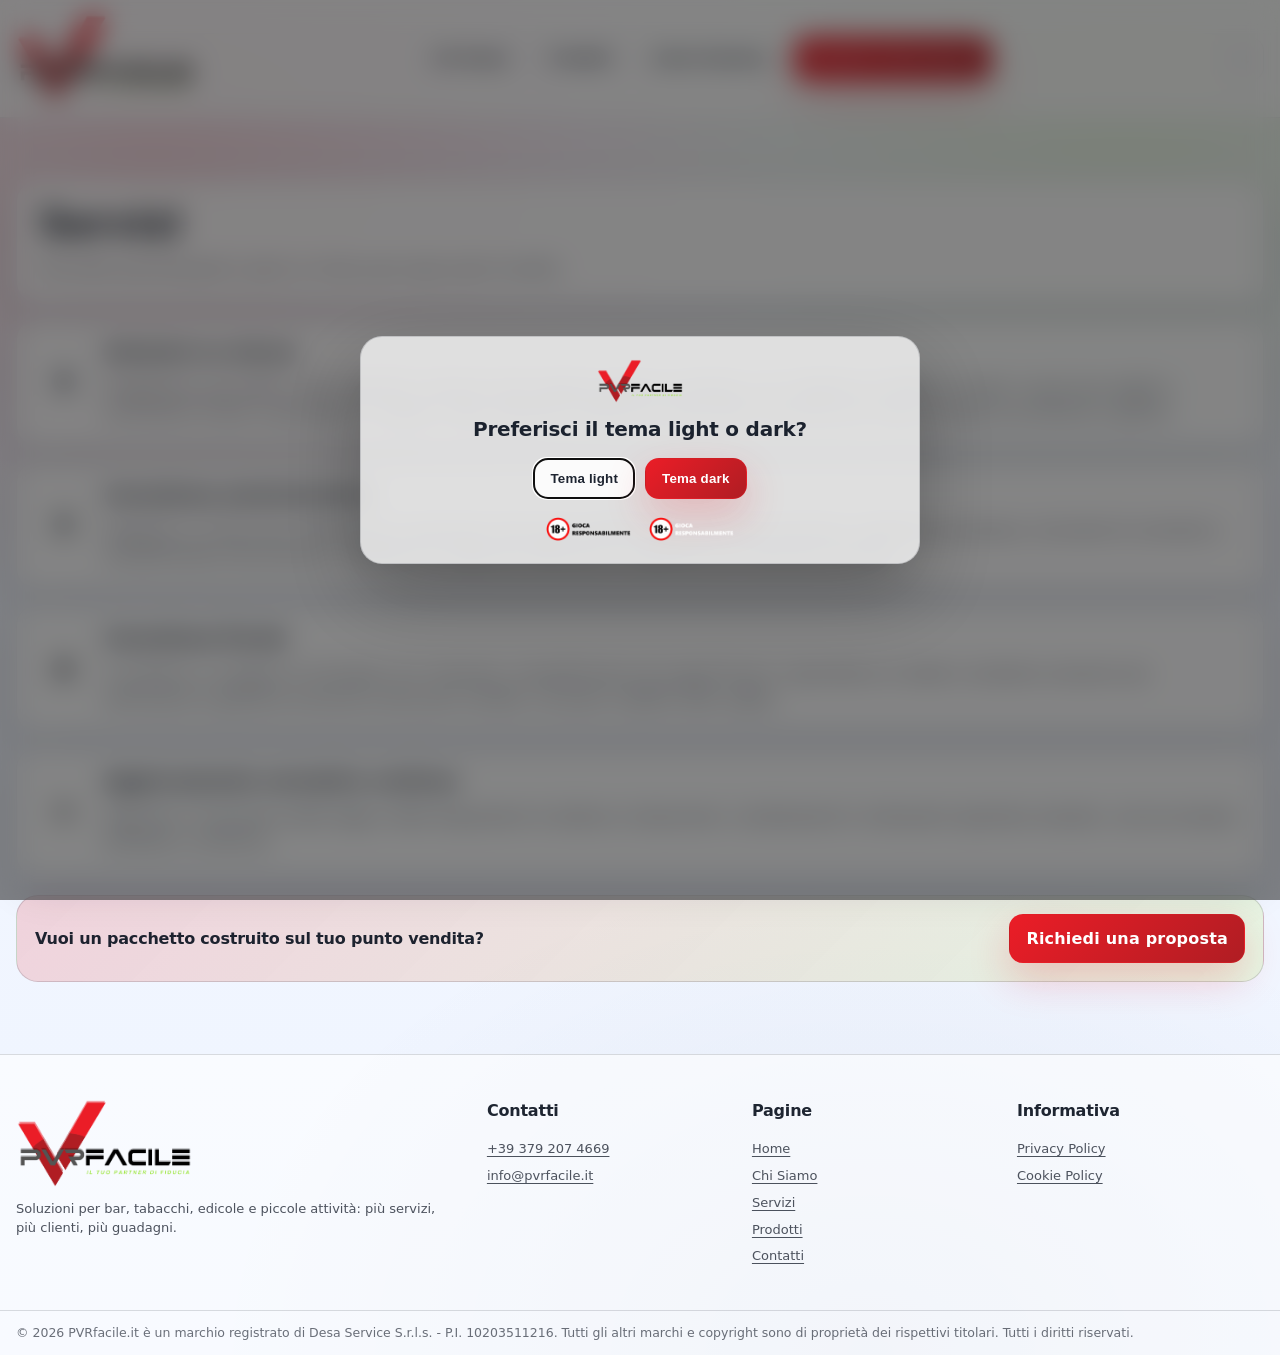
<file: servizi.html>
<!doctype html>
<html lang="it">
  <head>
    <meta charset="utf-8" />
    <meta name="viewport" content="width=device-width, initial-scale=1" />
    <meta name="theme-color" content="#FFFFFF" />
    <title>PVRfacile — Servizi</title>
    <meta name="description" content="Pacchetti personalizzati e piani su misura per gaming e servizi digitali: consulenza amministrativa e fiscale, efficienza operativa e conformità." />
    <link rel="preload" as="image" href="./imgs/logos/pvrfacile-horizontal-red-light-theme-logo.png" />
    <link rel="preload" as="image" href="./imgs/logos/pvrfacile-horizontal-red-dark-theme-logo.png" />
    <link rel="stylesheet" href="./styles.css" />
  </head>
  <body>
    <a class="skip-link" href="#contenuto">Vai al contenuto</a>
    <div class="theme-modal" data-theme-modal role="dialog" aria-modal="true" aria-label="Seleziona tema" hidden>
      <div class="theme-modal__card">
        <img
          class="theme-modal__brand"
          src="./imgs/logos/pvrfacile-horizontal-red-dark-theme-logo.png"
          alt="PVRFACILE"
          width="176"
          height="44"
          loading="eager"
          decoding="async"
        />
        <h2 class="theme-modal__title">Preferisci il tema light o dark?</h2>
        <div class="theme-modal__actions" aria-label="Scelta tema">
          <button class="btn btn--ghost" type="button" data-theme-choice="light">Tema light</button>
          <button class="btn btn--primary" type="button" data-theme-choice="dark">Tema dark</button>
        </div>
        <div class="theme-modal__logos" aria-label="Loghi istituzionali">
          <img class="pill__logo pill__logo--mono" src="./imgs/institutional/adm-logo.png" alt="ADM" loading="lazy" decoding="async" hidden />
          <img class="pill__logo pill__logo--mono" src="./imgs/institutional/adm-timone-logo.png" alt="ADM - Timone" loading="lazy" decoding="async" hidden />
          <img
            class="pill__logo pill__logo--gioca pill__logo--light"
            src="./imgs/institutional/gioca-responsabilmente-black-logo.png"
            alt="Gioca responsabilmente"
            loading="lazy"
            decoding="async"
          />
          <img
            class="pill__logo pill__logo--gioca pill__logo--dark"
            src="./imgs/institutional/gioca-responsabilmente-white-logo.png"
            alt=""
            aria-hidden="true"
            loading="lazy"
            decoding="async"
          />
        </div>
      </div>
    </div>
    <header class="header">
      <div class="container header__inner">
        <a class="brand" href="./index.html" aria-label="Vai alla home">
          <img
            class="brand__logo"
            src="./imgs/logos/pvrfacile-horizontal-red-light-theme-logo.png"
            alt="PVRFACILE"
            width="176"
            height="44"
          />
        </a>
        <nav class="nav" aria-label="Navigazione">
          <a class="nav__link" href="./chi-siamo.html">Chi Siamo</a>
          <a class="nav__link" href="./index.html#prodotti">Prodotti</a>
          <a class="nav__link" href="./index.html#come-funziona">Come funziona</a>
          <a class="btn btn--sm btn--primary" href="./index.html#contatti">Richiedi informazioni</a>
        </nav>
        <div class="header__actions">
          <button class="theme-toggle" type="button" aria-label="Cambia tema" data-theme-toggle>
            <span class="theme-toggle__icon theme-toggle__icon--moon" aria-hidden="true">
              <svg viewBox="0 0 24 24" fill="none">
                <path
                  d="M21 14.5A7.5 7.5 0 0 1 9.5 3a6.5 6.5 0 1 0 11.5 11.5Z"
                  stroke="currentColor"
                  stroke-width="2"
                  stroke-linecap="round"
                />
              </svg>
            </span>
            <span class="theme-toggle__icon theme-toggle__icon--sun" aria-hidden="true">
              <svg viewBox="0 0 24 24" fill="none">
                <path
                  d="M12 4v2M12 18v2M4 12H2M22 12h-2M5 5l-1.4-1.4M20.4 20.4 19 19M19 5l1.4-1.4M3.6 20.4 5 19"
                  stroke="currentColor"
                  stroke-width="2"
                  stroke-linecap="round"
                />
                <circle cx="12" cy="12" r="4" stroke="currentColor" stroke-width="2" />
              </svg>
            </span>
          </button>
        </div>
      </div>
    </header>

    <main id="contenuto">
      <section class="legal">
        <div class="container legal__container">
          <div class="legal__head">
            <h1 class="legal__title">Servizi</h1>
            <p class="legal__subtitle">Pacchetti personalizzati e piani su misura per ogni punto vendita.</p>
          </div>

          <section class="legal__section" aria-label="Soluzioni su misura">
            <div class="service">
              <div class="service__icon" aria-hidden="true">
                <svg viewBox="0 0 24 24" fill="none">
                  <path d="M8 3h8v4H8zM5 10h5v4H5zM14 10h5v4h-5zM9 17h6v4H9z" stroke="currentColor" stroke-width="1.8" stroke-linecap="round" stroke-linejoin="round"/>
                </svg>
              </div>
              <div>
                <h2 class="legal__h2">Soluzioni su misura</h2>
                <p class="legal__p">
                  Progettiamo pacchetti e piani operativi costruiti sulle esigenze della tua attività, con l’obiettivo di
                  offrire ai clienti i servizi più adatti e aumentare incassi e passaggio in negozio. Ogni proposta è
                  definita da specialisti e pensata per essere semplice da attivare e gestire.
                </p>
              </div>
            </div>
          </section>

          <section class="legal__section" aria-label="Consulenza amministrativa">
            <div class="service">
              <div class="service__icon" aria-hidden="true">
                <svg viewBox="0 0 24 24" fill="none">
                  <path d="M6 3h12v18H6z" stroke="currentColor" stroke-width="1.8" stroke-linecap="round" stroke-linejoin="round"/>
                  <path d="M9 7h6M9 11h6M9 15h4" stroke="currentColor" stroke-width="1.8" stroke-linecap="round"/>
                </svg>
              </div>
              <div>
                <h2 class="legal__h2">Consulenza amministrativa</h2>
                <p class="legal__p">
                  Supporto su misura per ottimizzare le operazioni del punto vendita: organizzazione dei flussi, pratiche e
                  procedure, strumenti di controllo e semplificazione dei processi. L’obiettivo è migliorare efficienza e
                  redditività con interventi concreti.
                </p>
              </div>
            </div>
          </section>

          <section class="legal__section" aria-label="Consulenza fiscale">
            <div class="service">
              <div class="service__icon" aria-hidden="true">
                <svg viewBox="0 0 24 24" fill="none">
                  <path d="M7 3h10v6H7z" stroke="currentColor" stroke-width="1.8" stroke-linecap="round" stroke-linejoin="round"/>
                  <path d="M5 9h14v12H5z" stroke="currentColor" stroke-width="1.8" stroke-linecap="round" stroke-linejoin="round"/>
                  <path d="M8 13h8M8 17h5" stroke="currentColor" stroke-width="1.8" stroke-linecap="round"/>
                </svg>
              </div>
              <div>
                <h2 class="legal__h2">Consulenza fiscale</h2>
                <p class="legal__p">
                  Ti aiutiamo a navigare le normative con chiarezza: semplifichiamo gli aspetti fiscali, rispondiamo ai
                  dubbi e studiamo soluzioni per ottimizzare la gestione economica del punto vendita, nel pieno rispetto
                  delle regole.
                </p>
              </div>
            </div>
          </section>

          <section class="legal__section" aria-label="Aggiornamento normativo">
            <div class="service">
              <div class="service__icon" aria-hidden="true">
                <svg viewBox="0 0 24 24" fill="none">
                  <path d="M6 6h12v12H6z" stroke="currentColor" stroke-width="1.8" stroke-linecap="round" stroke-linejoin="round"/>
                  <path d="M9 12l2 2 4-4" stroke="currentColor" stroke-width="1.8" stroke-linecap="round" stroke-linejoin="round"/>
                </svg>
              </div>
              <div>
                <h2 class="legal__h2">Aggiornamento normativo continuo</h2>
                <p class="legal__p">
                  Seguiamo l’evoluzione delle leggi e delle disposizioni di settore e traduciamo i cambiamenti in indicazioni
                  operative semplici, così sei sempre allineato e conforme.
                </p>
              </div>
            </div>
          </section>

          <div class="cta-strip legal__cta" role="region" aria-label="Richiedi una proposta">
            <div class="cta-strip__text">Vuoi un pacchetto costruito sul tuo punto vendita?</div>
            <a class="btn btn--primary" href="./index.html#contatti">Richiedi una proposta</a>
          </div>
        </div>
      </section>
    </main>

    <footer class="footer" aria-label="Footer">
      <div class="container footer__grid">
        <div class="footer__brand">
          <img
            class="footer__logo"
            src="./imgs/logos/pvrfacile-horizontal-red-light-theme-logo.png"
            alt="PVRFACILE"
            width="176"
            height="44"
          />
          <p class="footer__text">
            Soluzioni per bar, tabacchi, edicole e piccole attività: più servizi, più clienti, più guadagni.
          </p>
        </div>
        <div class="footer__col">
          <div class="footer__title">Contatti</div>
          <a class="footer__link" href="tel:+393792074669">+39 379 207 4669</a>
          <a class="footer__link" href="mailto:info@pvrfacile.it">info@pvrfacile.it</a>
        </div>
        <div class="footer__col" aria-label="Pagine">
          <div class="footer__title">Pagine</div>
          <a class="footer__link" href="./index.html">Home</a>
          <a class="footer__link" href="./chi-siamo.html">Chi Siamo</a>
          <a class="footer__link" href="./servizi.html">Servizi</a>
          <a class="footer__link" href="./index.html#prodotti">Prodotti</a>
          <a class="footer__link" href="./index.html#contatti">Contatti</a>
        </div>
        <div class="footer__col" id="privacy">
          <div class="footer__title">Informativa</div>
          <a class="footer__link" href="./privacy.html">Privacy Policy</a>
          <a class="footer__link" href="./cookie.html">Cookie Policy</a>
        </div>
      </div>
      <div class="footer__bottom">
        <div class="container footer__bottom-inner">
          <p class="footer__small">
            © 2026 PVRfacile.it è un marchio registrato di Desa Service S.r.l.s. - P.I. 10203511216. Tutti gli altri
            marchi e copyright sono di proprietà dei rispettivi titolari. Tutti i diritti riservati.
          </p>
        </div>
      </div>
    </footer>

    <script>
      const themeToggle = document.querySelector("[data-theme-toggle]");
      const themeMeta = document.querySelector('meta[name="theme-color"]');
      const setLogoForTheme = (theme) => {
        const logoSrc =
          theme === "dark"
            ? "./imgs/logos/pvrfacile-horizontal-red-dark-theme-logo.png"
            : "./imgs/logos/pvrfacile-horizontal-red-light-theme-logo.png";
        document.querySelectorAll('img[alt="PVRFACILE"]').forEach((img) => {
          img.src = logoSrc;
        });
      };
      const applyTheme = (theme, persist = true) => {
        document.documentElement.setAttribute("data-theme", theme);
        if (persist) {
          try {
            localStorage.setItem("theme", theme);
          } catch {}
        }
        themeMeta?.setAttribute("content", theme === "dark" ? "#001B3D" : "#FFFFFF");
        setLogoForTheme(theme);
      };
      const getSavedTheme = () => {
        try {
          const saved = localStorage.getItem("theme");
          return saved === "dark" || saved === "light" ? saved : null;
        } catch {
          return null;
        }
      };
      const getInitialTheme = () => {
        const prefersDark = window.matchMedia && window.matchMedia("(prefers-color-scheme: dark)").matches;
        return prefersDark ? "dark" : "light";
      };
      const savedTheme = getSavedTheme();
      applyTheme(savedTheme ?? getInitialTheme(), Boolean(savedTheme));
      if (themeToggle) {
        themeToggle.addEventListener("click", () => {
          const current = document.documentElement.getAttribute("data-theme") === "dark" ? "dark" : "light";
          applyTheme(current === "dark" ? "light" : "dark");
        });
      }

      const initThemeModal = () => {
        if (savedTheme === "dark" || savedTheme === "light") return;
        const modal = document.querySelector("[data-theme-modal]");
        if (!modal) return;
        modal.hidden = false;
        document.documentElement.classList.add("theme-modal-open");
        document.body.classList.add("theme-modal-open");
        const buttons = Array.from(modal.querySelectorAll("[data-theme-choice]"));
        const close = () => {
          modal.hidden = true;
          document.documentElement.classList.remove("theme-modal-open");
          document.body.classList.remove("theme-modal-open");
        };
        const choose = (theme) => {
          applyTheme(theme);
          close();
        };
        buttons.forEach((b) =>
          b.addEventListener("click", () => choose(b.getAttribute("data-theme-choice") === "dark" ? "dark" : "light"))
        );
        buttons[0]?.focus();
      };
      initThemeModal();
    </script>
  </body>
</html>
</file>
<file: styles.css>
:root {
  --blue-900: #001b3d;
  --red-500: #eb1d27;
  --red-700: #b01d23;
  --green-400: #9eff1f;
  --green-500: #91e326;
  --gray-700: #545454;
  --black: #000000;
  --white: #ffffff;

  --container: 1400px;
  --radius-lg: 18px;
  --radius-md: 14px;
  --radius-sm: 12px;

  --shadow-soft: 0 16px 50px rgba(11, 18, 32, 0.14);
  --shadow-card: 0 14px 40px rgba(11, 18, 32, 0.12);

  --page: #f7f9ff;
  --page-2: #eef4ff;
  --surface: rgba(255, 255, 255, 0.86);
  --surface-2: rgba(255, 255, 255, 0.72);

  --text: rgba(11, 18, 32, 0.92);
  --muted: rgba(11, 18, 32, 0.72);
  --muted-2: rgba(11, 18, 32, 0.6);
  --line: rgba(11, 18, 32, 0.14);
  --card: rgba(0, 27, 61, 0.04);
  --card-2: rgba(0, 27, 61, 0.06);
  --card-3: rgba(0, 27, 61, 0.08);

  --header-bg: rgba(255, 255, 255, 0.78);
  --header-border: rgba(11, 18, 32, 0.08);

  --input-bg: rgba(255, 255, 255, 0.9);
  --input-border: rgba(11, 18, 32, 0.14);

  --error: rgba(176, 29, 35, 0.95);

  --page-bg: radial-gradient(1100px 760px at 12% 12%, rgba(235, 29, 39, 0.14), transparent 58%),
    radial-gradient(980px 760px at 88% 6%, rgba(145, 227, 38, 0.12), transparent 56%),
    radial-gradient(1100px 820px at 68% 100%, rgba(0, 27, 61, 0.06), transparent 60%),
    linear-gradient(180deg, var(--page), var(--page-2));

  --footer-bg: rgba(255, 255, 255, 0.6);

  color-scheme: light;
}

:root[data-theme="dark"] {
  --shadow-soft: 0 16px 50px rgba(0, 0, 0, 0.32);
  --shadow-card: 0 14px 40px rgba(0, 0, 0, 0.26);

  --page: #001b3d;
  --page-2: #001b3d;
  --surface: rgba(255, 255, 255, 0.06);
  --surface-2: rgba(255, 255, 255, 0.04);

  --text: rgba(255, 255, 255, 0.92);
  --muted: rgba(255, 255, 255, 0.72);
  --muted-2: rgba(255, 255, 255, 0.6);
  --line: rgba(255, 255, 255, 0.12);
  --card: rgba(255, 255, 255, 0.06);
  --card-2: rgba(255, 255, 255, 0.08);
  --card-3: rgba(255, 255, 255, 0.1);

  --header-bg: rgba(0, 27, 61, 0.7);
  --header-border: rgba(255, 255, 255, 0.08);

  --input-bg: rgba(0, 0, 0, 0.18);
  --input-border: rgba(255, 255, 255, 0.14);

  --error: rgba(235, 29, 39, 0.92);

  --page-bg: radial-gradient(1200px 800px at 15% 20%, rgba(235, 29, 39, 0.2), transparent 55%),
    radial-gradient(900px 700px at 80% 15%, rgba(145, 227, 38, 0.18), transparent 55%),
    radial-gradient(1200px 900px at 70% 85%, rgba(255, 255, 255, 0.08), transparent 55%), var(--blue-900);

  --footer-bg: rgba(0, 0, 0, 0.18);

  color-scheme: dark;
}

*,
*::before,
*::after {
  box-sizing: border-box;
}

html {
  scroll-behavior: smooth;
}

body {
  margin: 0;
  font-family: ui-sans-serif, system-ui, -apple-system, "Segoe UI", Roboto, Arial, "Apple Color Emoji",
    "Segoe UI Emoji";
  color: var(--text);
  background: var(--page-bg);
  line-height: 1.45;
}

img {
  max-width: 100%;
  height: auto;
  display: block;
}

a {
  color: inherit;
  text-decoration: none;
}

[hidden] {
  display: none !important;
}

.sr-only {
  position: absolute;
  width: 1px;
  height: 1px;
  padding: 0;
  margin: -1px;
  overflow: hidden;
  clip: rect(0, 0, 0, 0);
  white-space: nowrap;
  border: 0;
}

.container {
  width: min(100% - 32px, var(--container));
  margin: 0 auto;
}

.skip-link {
  position: absolute;
  left: 12px;
  top: 12px;
  transform: translateY(-140%);
  background: rgba(0, 0, 0, 0.8);
  color: var(--white);
  padding: 10px 12px;
  border-radius: 10px;
  border: 1px solid rgba(255, 255, 255, 0.18);
  z-index: 1000;
}

.skip-link:focus {
  transform: translateY(0);
  outline: none;
}

.header {
  position: sticky;
  top: 0;
  z-index: 50;
  backdrop-filter: blur(14px);
  background: var(--header-bg);
  border-bottom: 1px solid var(--header-border);
}

.header__inner {
  display: flex;
  align-items: center;
  justify-content: space-between;
  gap: 16px;
  padding: 14px 0;
}

.header__actions {
  display: inline-flex;
  align-items: center;
  gap: 10px;
}

.brand {
  display: inline-flex;
  align-items: center;
  gap: 10px;
}

.brand__logo {
  width: 176px;
  height: auto;
}

.nav {
  display: flex;
  align-items: center;
  gap: 16px;
}

.nav__link {
  font-size: 14px;
  color: var(--text);
  font-weight: 800;
  padding: 10px 10px;
  border-radius: 12px;
  border: 1px solid transparent;
  transition: background 160ms ease, color 160ms ease, border-color 160ms ease, transform 160ms ease;
}

.nav__link:hover {
  background: var(--surface-2);
  color: var(--text);
  border-color: var(--line);
  transform: translateY(-1px);
}

.nav__link:active {
  transform: translateY(0);
}

.nav__link:focus-visible {
  outline: none;
  border-color: rgba(158, 255, 31, 0.45);
  box-shadow: 0 0 0 4px rgba(158, 255, 31, 0.14);
}

.theme-toggle {
  width: 44px;
  height: 44px;
  border-radius: 14px;
  border: 1px solid var(--line);
  background: var(--surface);
  color: var(--text);
  display: inline-flex;
  align-items: center;
  justify-content: center;
  padding: 10px;
  transition: transform 160ms ease, background 160ms ease, border-color 160ms ease;
}

.theme-toggle:hover {
  transform: translateY(-1px);
  background: var(--surface-2);
}

.theme-toggle:active {
  transform: translateY(0);
}

.theme-toggle__icon {
  width: 18px;
  height: 18px;
  display: inline-flex;
}

.theme-toggle__icon svg {
  width: 18px;
  height: 18px;
}

.theme-toggle__icon--sun {
  display: none;
}

:root[data-theme="dark"] .theme-toggle__icon--sun {
  display: inline-flex;
}

:root[data-theme="dark"] .theme-toggle__icon--moon {
  display: none;
}

.nav-toggle {
  display: none;
  width: 44px;
  height: 44px;
  border-radius: 14px;
  border: 1px solid var(--line);
  background: var(--surface);
  color: var(--text);
  align-items: center;
  justify-content: center;
  gap: 5px;
  padding: 10px;
}

.nav-toggle span {
  display: block;
  width: 100%;
  height: 2px;
  background: rgba(11, 18, 32, 0.75);
  border-radius: 99px;
}

.mobile-nav {
  width: min(100% - 24px, var(--container));
  margin: 0 auto 14px auto;
  border: 1px solid var(--line);
  border-radius: 16px;
  background: var(--surface);
  padding: 10px;
  display: grid;
  gap: 6px;
}

.mobile-nav__link {
  padding: 12px 12px;
  border-radius: 14px;
  color: var(--text);
  font-weight: 800;
  border: 1px solid transparent;
  transition: background 160ms ease, color 160ms ease, border-color 160ms ease;
}

.mobile-nav__link:hover {
  background: var(--surface-2);
  color: var(--text);
  border-color: var(--line);
}

.news {
  padding: 10px 0;
  border-bottom: 1px solid var(--line);
  background: var(--surface);
  box-shadow: var(--shadow-soft);
}

.news__inner {
  display: flex;
  align-items: center;
  justify-content: center;
  gap: 10px;
}

.news__dot {
  position: relative;
  width: 12px;
  height: 12px;
  min-width: 12px;
  min-height: 12px;
  aspect-ratio: 1 / 1;
  border-radius: 50%;
  flex: 0 0 12px;
  display: inline-block;
  background: linear-gradient(135deg, var(--green-400), var(--green-500));
  box-shadow: 0 0 0 4px rgba(145, 227, 38, 0.12);
}

.news__dot::after {
  content: "";
  position: absolute;
  inset: 0;
  border-radius: inherit;
  box-shadow: 0 0 0 0 rgba(145, 227, 38, 0.35);
  animation: pulse 1.6s ease-out infinite;
}

@keyframes pulse {
  0% {
    box-shadow: 0 0 0 0 rgba(145, 227, 38, 0.35);
  }
  100% {
    box-shadow: 0 0 0 16px rgba(145, 227, 38, 0);
  }
}

@media (max-width: 760px) {
  .news__dot::after {
    animation-duration: 1.3s;
  }
}

.news__label {
  font-size: 12px;
  font-weight: 800;
  color: var(--muted);
  padding: 6px 10px;
  border-radius: 999px;
  border: 1px solid var(--line);
  background: var(--card);
}

.news__text {
  font-size: 15px;
  font-weight: 900;
  background: linear-gradient(90deg, rgba(235, 29, 39, 0.95), rgba(158, 255, 31, 0.95), rgba(0, 27, 61, 0.9));
  background-size: 220% 100%;
  -webkit-background-clip: text;
  background-clip: text;
  color: transparent;
  animation: news-gradient 4.8s ease-in-out infinite;
}

.news__text:hover {
  animation-duration: 2.8s;
}

@keyframes news-gradient {
  0% {
    background-position: 0% 50%;
  }
  50% {
    background-position: 100% 50%;
  }
  100% {
    background-position: 0% 50%;
  }
}

@media (prefers-reduced-motion: reduce) {
  .news__text {
    animation: none;
    background-size: 100% 100%;
  }
}

html.theme-modal-open,
body.theme-modal-open {
  overflow: hidden;
}

.theme-modal {
  position: fixed;
  inset: 0;
  z-index: 9999;
  display: grid;
  place-items: center;
  padding: 18px;
  background: rgba(0, 0, 0, 0.48);
  backdrop-filter: blur(14px);
  -webkit-backdrop-filter: blur(14px);
}

.theme-modal__card {
  width: min(560px, 100%);
  border-radius: 22px;
  border: 1px solid var(--line);
  background: color-mix(in srgb, var(--surface) 86%, transparent);
  box-shadow: 0 30px 80px rgba(0, 0, 0, 0.28);
  padding: 22px;
  text-align: center;
}

.theme-modal__brand {
  height: 44px;
  width: auto;
  display: block;
  margin: 0 auto 12px auto;
}

.theme-modal__title {
  margin: 0;
  font-size: 20px;
  letter-spacing: -0.25px;
}

.theme-modal__actions {
  margin-top: 14px;
  display: flex;
  justify-content: center;
  gap: 10px;
  flex-wrap: wrap;
}

.theme-modal__logos {
  margin-top: 18px;
  display: flex;
  flex-wrap: wrap;
  justify-content: center;
  gap: 18px;
  align-items: center;
}

.theme-modal__logos img {
  height: 24px;
  width: auto;
  object-fit: contain;
  display: block;
}
.news + .hero {
  padding-top: 0;
}

@media (max-width: 760px) {
  .live-banner + .hero {
    padding-top: 0;
  }
}
.btn {
  display: inline-flex;
  align-items: center;
  justify-content: center;
  gap: 10px;
  padding: 12px 16px;
  border-radius: 14px;
  font-weight: 700;
  letter-spacing: 0.2px;
  border: 1px solid transparent;
  cursor: pointer;
  transition: transform 160ms ease, box-shadow 160ms ease, background 160ms ease, border-color 160ms ease;
  user-select: none;
  text-align: center;
}

.btn:hover {
  transform: translateY(-1px);
}

.btn:active {
  transform: translateY(0);
}

.btn--primary {
  background: linear-gradient(135deg, var(--red-500), var(--red-700));
  border-color: rgba(235, 29, 39, 0.35);
  box-shadow: 0 16px 40px rgba(235, 29, 39, 0.22);
  color: var(--white);
}

.btn--primary:hover {
  box-shadow: 0 20px 52px rgba(235, 29, 39, 0.3);
}

.btn--ghost {
  background: var(--surface);
  border-color: var(--line);
  color: var(--text);
}

.btn--ghost:hover {
  background: var(--surface-2);
}

.btn--sm {
  padding: 10px 12px;
  border-radius: 12px;
  font-size: 14px;
}

.btn--block {
  width: 100%;
}

.cookie-banner {
  position: fixed;
  left: 16px;
  right: 16px;
  bottom: 16px;
  z-index: 80;
  margin: 0 auto;
  max-width: 1040px;
  border-radius: 18px;
  border: 1px solid var(--line);
  background: color-mix(in srgb, var(--surface) 86%, transparent);
  box-shadow: var(--shadow-soft);
  backdrop-filter: blur(14px);
}

.cookie-banner__inner {
  padding: 14px;
  display: grid;
  grid-template-columns: 1fr auto;
  gap: 12px;
  align-items: center;
}

.cookie-banner__title {
  font-weight: 900;
  letter-spacing: -0.2px;
}

.cookie-banner__text {
  margin-top: 6px;
  color: var(--muted);
  font-size: 13px;
  line-height: 1.5;
}

.cookie-banner__actions {
  display: inline-flex;
  gap: 10px;
  flex-wrap: wrap;
  justify-content: flex-end;
}

.cookie-banner__link {
  color: var(--muted);
  font-weight: 800;
  font-size: 13px;
  text-decoration: underline;
  text-underline-offset: 3px;
  white-space: nowrap;
}

.cookie-banner__actions .cookie-banner__link {
  align-self: center;
}

@media (max-width: 760px) {
  .cookie-banner__inner {
    grid-template-columns: 1fr;
  }
  .cookie-banner__actions {
    justify-content: flex-start;
  }
}

.link {
  color: rgba(158, 255, 31, 0.9);
  text-decoration: underline;
  text-underline-offset: 3px;
}

.whatsapp-fab {
  position: fixed;
  right: 16px;
  bottom: 16px;
  width: 56px;
  height: 56px;
  border-radius: 999px;
  background: linear-gradient(135deg, var(--green-400), var(--green-500));
  color: var(--white);
  display: inline-flex;
  align-items: center;
  justify-content: center;
  box-shadow: 0 16px 40px rgba(145, 227, 38, 0.3);
  z-index: 90;
  border: 1px solid rgba(145, 227, 38, 0.35);
  transition: transform 160ms ease, box-shadow 160ms ease, opacity 160ms ease;
}

.whatsapp-fab:hover {
  transform: translateY(-2px);
  box-shadow: 0 20px 52px rgba(145, 227, 38, 0.38);
}

.whatsapp-fab:active {
  transform: translateY(0);
}

.whatsapp-fab svg {
  width: 30px;
  height: 30px;
  transform-origin: center;
  animation: heartbeat 1.6s ease-in-out infinite;
}

@keyframes heartbeat {
  0% {
    transform: scale(1);
  }
  18% {
    transform: scale(1.18);
  }
  36% {
    transform: scale(1);
  }
  54% {
    transform: scale(1.18);
  }
  100% {
    transform: scale(1);
  }
}

.whatsapp-fab::after {
  content: "";
  position: absolute;
  inset: 0;
  border-radius: inherit;
  box-shadow: 0 0 0 0 rgba(145, 227, 38, 0.35);
  animation: heartbeat-ring 1.6s ease-out infinite;
}

@keyframes heartbeat-ring {
  0% {
    box-shadow: 0 0 0 0 rgba(145, 227, 38, 0.35);
  }
  100% {
    box-shadow: 0 0 0 14px rgba(145, 227, 38, 0);
  }
}

@media (max-width: 760px) {
  .whatsapp-fab {
    right: 14px;
    bottom: 14px;
    width: 52px;
    height: 52px;
  }
  .whatsapp-fab svg {
    width: 26px;
    height: 26px;
  }
}
.hero {
  position: relative;
  padding: 74px 0 34px 0;
  overflow: hidden;
}

.hero__grid {
  display: grid;
  grid-template-columns: 1.12fr 0.88fr;
  gap: 42px;
  align-items: center;
}

.hero__copy {
  max-width: 620px;
}

.pill {
  display: inline-flex;
  align-items: center;
  gap: 10px;
  padding: 8px 12px;
  border-radius: 999px;
  background: var(--surface);
  border: 1px solid var(--line);
  color: var(--muted);
  font-size: 13px;
}

.pill--logos {
  padding: 15px 18px;
  border-radius: 14px;
  position: relative;
  overflow: hidden;
  background: linear-gradient(135deg, rgba(255, 255, 255, 0.92), rgba(255, 255, 255, 0.78));
  border-color: rgba(11, 18, 32, 0.12);
}

.pill__logos {
  display: inline-flex;
  align-items: center;
  gap: 21px;
  position: relative;
  z-index: 1;
}

.pill__logo {
  height: 28px;
  width: auto;
  display: block;
  opacity: 0.95;
}

.pill--logos::before {
  content: "";
  position: absolute;
  inset: -8px;
  background:
    radial-gradient(320px 160px at 18% 50%, rgba(145, 227, 38, 0.18), transparent 60%),
    radial-gradient(280px 140px at 82% 50%, rgba(235, 29, 39, 0.22), transparent 60%);
  filter: blur(10px);
  opacity: 0.55;
  z-index: 0;
  pointer-events: none;
}

.pill__logo--gioca {
  height: 25px;
}

.pill__logo--dark {
  display: none;
}

:root[data-theme="dark"] .pill__logo--dark {
  display: block;
}

:root[data-theme="dark"] .pill__logo--light {
  display: none;
}

:root[data-theme="dark"] .pill__logo--mono {
  filter: none;
  opacity: 0.95;
}

.pill__dot {
  width: 8px;
  height: 8px;
  border-radius: 50%;
  background: linear-gradient(135deg, var(--green-400), var(--green-500));
  box-shadow: 0 0 0 4px rgba(145, 227, 38, 0.12);
}

.hero__title {
  font-size: clamp(36px, 3.4vw, 52px);
  line-height: 1.04;
  margin: 16px 0 14px 0;
  letter-spacing: -0.8px;
}

.hero__subtitle {
  margin: 0 0 18px 0;
  color: var(--muted);
  font-size: 16.5px;
}

.hero__cta {
  display: flex;
  gap: 12px;
  flex-wrap: wrap;
  margin: 18px 0 12px 0;
}

.hero__checks {
  display: grid;
  gap: 10px;
  padding: 0;
  margin: 18px 0 0 0;
  list-style: none;
  color: var(--muted);
}

.hero__checks li {
  position: relative;
  padding-left: 28px;
}

.hero__checks li::before {
  content: "";
  position: absolute;
  left: 0;
  top: 3px;
  width: 18px;
  height: 18px;
  border-radius: 6px;
  background: rgba(158, 255, 31, 0.14);
  border: 1px solid rgba(158, 255, 31, 0.22);
}

.hero__checks li::after {
  content: "";
  position: absolute;
  left: 6px;
  top: 8px;
  width: 8px;
  height: 4px;
  border-left: 2px solid rgba(158, 255, 31, 0.95);
  border-bottom: 2px solid rgba(158, 255, 31, 0.95);
  transform: rotate(-45deg);
}

.trust-line {
  margin-top: 22px;
  padding-top: 18px;
  border-top: 1px solid var(--line);
  display: flex;
  gap: 16px;
  align-items: flex-start;
  justify-content: space-between;
  flex-wrap: wrap;
}

.trust-line__stat {
  display: grid;
  gap: 2px;
}

.trust-line__num {
  font-weight: 900;
  letter-spacing: -0.2px;
  font-size: 18px;
}

.trust-line__label {
  color: var(--muted-2);
  font-size: 13px;
}

.trust-line__badges {
  display: flex;
  gap: 8px;
  flex-wrap: wrap;
  justify-content: flex-end;
}

.badge {
  font-size: 12px;
  padding: 8px 10px;
  border-radius: 999px;
  background: var(--surface);
  border: 1px solid var(--line);
  color: var(--muted);
}

.hero__visual {
  position: relative;
  display: grid;
  place-items: center;
  min-height: 520px;
}

.glow {
  position: absolute;
  inset: -100px -100px -140px -100px;
  background: radial-gradient(520px 360px at 55% 40%, rgba(235, 29, 39, 0.22), transparent 60%),
    radial-gradient(520px 360px at 35% 55%, rgba(158, 255, 31, 0.18), transparent 60%);
  filter: blur(10px);
  opacity: 0.9;
  pointer-events: none;
}

.mockup {
  position: relative;
  width: min(1080px, 100%);
  border-radius: 14px;
  border: 1px solid var(--line);
  background: linear-gradient(180deg, rgba(255, 255, 255, 0.12), rgba(255, 255, 255, 0.06));
  box-shadow: var(--shadow-soft);
  overflow: hidden;
  transform: translateZ(0);
  animation: float 4.4s ease-in-out infinite;
}

@keyframes float {
  0%,
  100% {
    transform: translateY(0);
  }
  50% {
    transform: translateY(-10px);
  }
}

@media (prefers-reduced-motion: reduce) {
  .mockup {
    animation: none;
  }
}

.mockup__top {
  display: flex;
  align-items: center;
  justify-content: space-between;
  padding: 14px 16px;
  background: rgba(0, 0, 0, 0.22);
  border-bottom: 1px solid var(--line);
}

.mockup__dots {
  display: inline-flex;
  gap: 6px;
}

.mockup__dots span {
  width: 10px;
  height: 10px;
  border-radius: 999px;
  background: var(--line);
}

.mockup__title {
  font-size: 13px;
  color: var(--muted-2);
}

.mockup__body {
  padding: 16px;
}

.mockup__media {
  position: relative;
  border-radius: 14px;
  overflow: hidden;
  border: 1px solid var(--line);
  background: var(--card);
  aspect-ratio: 16 / 10;
}

.mockup__controls {
  margin-top: 12px;
  display: flex;
  justify-content: center;
  gap: 10px;
}

.mockup__img {
  display: block;
  width: 100%;
  height: 100%;
  object-fit: cover;
  transition: opacity 220ms ease;
}

.mockup__img.is-fading {
  opacity: 0;
}

.mockup__arrow {
  width: 44px;
  height: 44px;
  border-radius: 14px;
  border: 1px solid var(--line);
  background: color-mix(in srgb, var(--surface) 84%, transparent);
  color: var(--text);
  display: inline-flex;
  align-items: center;
  justify-content: center;
  box-shadow: 0 14px 34px rgba(0, 0, 0, 0.14);
  backdrop-filter: blur(10px);
  transition: transform 160ms ease, background 160ms ease, opacity 160ms ease;
  cursor: pointer;
  z-index: 2;
}

.mockup__arrow:hover {
  transform: scale(1.04);
  background: color-mix(in srgb, var(--surface) 92%, transparent);
}

.mockup__arrow:active {
  transform: scale(0.98);
}

.mockup__arrow:disabled {
  opacity: 0.45;
  cursor: default;
}

.mockup__arrow svg {
  width: 18px;
  height: 18px;
}

.mockup__arrow--prev,
.mockup__arrow--next {
  position: static;
}

.mockup__kpi {
  display: grid;
  grid-template-columns: 1fr 1fr;
  gap: 12px;
}

.kpi {
  padding: 14px 14px;
  border-radius: 16px;
  border: 1px solid var(--line);
  background: var(--surface-2);
}

.kpi__label {
  color: var(--muted-2);
  font-size: 12px;
}

.kpi__value {
  font-size: 26px;
  font-weight: 900;
  margin-top: 6px;
  letter-spacing: -0.4px;
}

.kpi--green .kpi__value {
  color: rgba(158, 255, 31, 0.96);
}

.kpi--red .kpi__value {
  color: rgba(235, 29, 39, 0.96);
}

.mockup__cards {
  margin-top: 12px;
  display: grid;
  grid-template-columns: 1fr 1fr;
  gap: 10px;
}

.mini-card {
  display: flex;
  align-items: center;
  gap: 10px;
  padding: 12px 12px;
  border-radius: 16px;
  border: 1px solid var(--line);
  background: var(--surface-2);
}

.mini-card__icon {
  width: 34px;
  height: 34px;
  border-radius: 14px;
  background: var(--card);
  border: 1px solid var(--line);
  display: grid;
  place-items: center;
  color: var(--text);
}

.mini-card__icon svg {
  width: 20px;
  height: 20px;
}

.mini-card__title {
  font-weight: 800;
  font-size: 13px;
}

.mini-card__sub {
  font-size: 12px;
  color: var(--muted-2);
  margin-top: 2px;
}

.mockup__list {
  margin-top: 14px;
  display: flex;
  flex-wrap: wrap;
  gap: 8px;
}

.chip {
  padding: 9px 10px;
  border-radius: 999px;
  border: 1px solid var(--line);
  background: var(--card);
  font-size: 12px;
  color: var(--muted);
}

.hero__wave {
  position: absolute;
  inset: auto 0 0 0;
  height: 80px;
  background: linear-gradient(180deg, transparent, rgba(11, 18, 32, 0.08));
  pointer-events: none;
}

.section {
  padding: 74px 0;
}

.section--alt {
  background: rgba(0, 27, 61, 0.03);
  border-top: 1px solid var(--line);
  border-bottom: 1px solid var(--line);
}

.section__head {
  max-width: 780px;
}

.section__head--center {
  margin-left: auto;
  margin-right: auto;
  text-align: center;
}

.section__title {
  margin: 0;
  font-size: clamp(26px, 2.4vw, 38px);
  line-height: 1.12;
  letter-spacing: -0.5px;
}

.section__subtitle {
  margin: 10px 0 0 0;
  color: var(--muted);
  font-size: 16px;
}

.logo-slider {
  margin-top: 22px;
  overflow: visible;
  mask-image: none;
  display: flex;
  justify-content: center;
}

.logo-slider__track {
  display: flex;
  align-items: center;
  gap: 90px;
  padding: 8px 0;
  width: 100%;
  justify-content: center;
}

.logo-slider__logo {
  width: 240px;
  height: 80px;
  object-fit: contain;
  display: block;
  flex: 0 0 auto;
}

@media (max-width: 760px) {
  .logo-slider {
    overflow-x: auto;
    -webkit-overflow-scrolling: touch;
    justify-content: flex-start;
    -ms-overflow-style: none;
    scrollbar-width: none;
    scroll-snap-type: x mandatory;
    scroll-padding: 6px;
  }
  .logo-slider::-webkit-scrollbar { display: none; }
  .logo-slider__track {
    flex-wrap: nowrap;
    gap: 36px;
    width: max-content;
    padding: 8px 6px;
  }
  .logo-slider__logo {
    width: clamp(180px, 72vw, 260px);
    height: auto;
    scroll-snap-align: center;
    scroll-snap-stop: always;
    flex: 0 0 auto;
  }
}

@media (max-width: 1024px) {
  .logo-slider {
    overflow-x: auto;
    -webkit-overflow-scrolling: touch;
    justify-content: flex-start;
    -ms-overflow-style: none;
    scrollbar-width: none;
    scroll-snap-type: x mandatory;
    scroll-padding: 6px;
  }
  .logo-slider::-webkit-scrollbar { display: none; }
  .logo-slider__track {
    flex-wrap: nowrap;
    gap: 38px;
    width: max-content;
    padding: 8px 6px;
  }
  .logo-slider__logo {
    width: clamp(200px, 48vw, 300px);
    height: auto;
    scroll-snap-align: center;
    scroll-snap-stop: always;
    flex: 0 0 auto;
  }
}

@media (prefers-reduced-motion: reduce) {
  .logo-slider {
    overflow-x: auto;
    mask-image: none;
  }
  .logo-slider__track {
    width: max-content;
  }
}

.section--carousel {
  padding-bottom: 58px;
}

.carousel {
  margin-top: 22px;
}

.carousel__viewport {
  overflow-x: auto;
  scroll-snap-type: x mandatory;
  scroll-behavior: smooth;
  -webkit-overflow-scrolling: touch;
  outline: none;
}

.carousel__viewport::-webkit-scrollbar {
  height: 10px;
}

.carousel__viewport::-webkit-scrollbar-track {
  background: transparent;
}

.carousel__viewport::-webkit-scrollbar-thumb {
  background: rgba(11, 18, 32, 0.14);
  border-radius: 999px;
}

:root[data-theme="dark"] .carousel__viewport::-webkit-scrollbar-thumb {
  background: rgba(255, 255, 255, 0.12);
}

.carousel__track {
  display: flex;
}

.carousel__slide {
  min-width: 100%;
  scroll-snap-align: start;
  padding: 10px 0;
}

.carousel__panel {
  border-radius: 22px;
  border: 1px solid var(--line);
  background: linear-gradient(180deg, var(--surface), var(--surface-2));
  box-shadow: var(--shadow-soft);
  padding: 18px;
  display: grid;
  grid-template-columns: 1.15fr 0.85fr;
  gap: 18px;
  align-items: center;
}

.carousel__copy {
  min-width: 0;
}

.carousel__title {
  margin: 12px 0 0 0;
  font-size: clamp(20px, 2vw, 28px);
  letter-spacing: -0.35px;
  line-height: 1.2;
}

.carousel__text {
  margin: 10px 0 0 0;
  color: var(--muted);
  line-height: 1.65;
}

.carousel__checks {
  display: grid;
  gap: 10px;
  padding: 0;
  margin: 14px 0 0 0;
  list-style: none;
  color: var(--muted);
}

.carousel__checks li {
  position: relative;
  padding-left: 28px;
}

.carousel__checks li::before {
  content: "";
  position: absolute;
  left: 0;
  top: 3px;
  width: 18px;
  height: 18px;
  border-radius: 6px;
  background: rgba(158, 255, 31, 0.14);
  border: 1px solid rgba(158, 255, 31, 0.22);
}

.carousel__checks li::after {
  content: "";
  position: absolute;
  left: 6px;
  top: 8px;
  width: 8px;
  height: 4px;
  border-left: 2px solid rgba(158, 255, 31, 0.95);
  border-bottom: 2px solid rgba(158, 255, 31, 0.95);
  transform: rotate(-45deg);
}

.carousel__bullets {
  margin-top: 14px;
  display: flex;
  flex-wrap: wrap;
  gap: 8px;
}

.carousel__bullet {
  padding: 9px 10px;
  border-radius: 999px;
  border: 1px solid var(--line);
  background: var(--card);
  font-size: 12px;
  color: var(--muted);
}

.carousel__media {
  border-radius: 18px;
  border: 1px solid var(--line);
  background: var(--card);
  overflow: hidden;
  display: grid;
  place-items: center;
  padding: 10px;
}

.carousel__img {
  width: 100%;
  height: auto;
  object-fit: contain;
  aspect-ratio: 16/10;
  border-radius: 14px;
}

.carousel__media--stack {
  gap: 10px;
  padding: 16px;
}

.carousel__logo-row {
  width: 100%;
  display: flex;
  align-items: center;
  justify-content: center;
  gap: 16px;
}

.carousel__logo {
  width: 56px;
  height: 56px;
  border-radius: 18px;
  border: 1px solid var(--line);
  background: var(--surface);
  padding: 10px;
  object-fit: contain;
}

.carousel__note {
  color: var(--muted);
  font-size: 13px;
  line-height: 1.6;
  text-align: center;
}

.carousel__controls {
  margin-top: 14px;
  display: grid;
  grid-template-columns: auto 1fr auto;
  gap: 12px;
  align-items: center;
}

.carousel__btn {
  width: 44px;
  height: 44px;
  border-radius: 14px;
  border: 1px solid var(--line);
  background: color-mix(in srgb, var(--surface) 84%, transparent);
  color: var(--text);
  display: inline-flex;
  align-items: center;
  justify-content: center;
  box-shadow: 0 14px 34px rgba(0, 0, 0, 0.14);
  backdrop-filter: blur(10px);
  transition: transform 160ms ease, background 160ms ease, opacity 160ms ease;
  cursor: pointer;
}

.carousel__btn:hover {
  transform: scale(1.04);
  background: color-mix(in srgb, var(--surface) 92%, transparent);
}

.carousel__btn:active {
  transform: scale(0.98);
}

.carousel__btn:disabled {
  opacity: 0.45;
  cursor: default;
}

.carousel__btn svg {
  width: 18px;
  height: 18px;
}

.carousel__dots {
  display: flex;
  justify-content: center;
  gap: 10px;
}

.carousel__dot {
  width: 10px;
  height: 10px;
  border-radius: 999px;
  border: 1px solid var(--line);
  background: var(--surface);
  opacity: 0.7;
  cursor: pointer;
  transition: transform 160ms ease, opacity 160ms ease, background 160ms ease;
}

.carousel__dot.is-active {
  opacity: 1;
  transform: scale(1.15);
  background: linear-gradient(135deg, var(--green-400), var(--green-500));
  border-color: rgba(145, 227, 38, 0.45);
}

.carousel__dot:focus-visible {
  outline: none;
  box-shadow: 0 0 0 4px rgba(158, 255, 31, 0.14);
}

.carousel__viewport:focus-visible {
  box-shadow: 0 0 0 4px rgba(158, 255, 31, 0.14);
  border-radius: 22px;
}

.legal {
  padding: 62px 0 72px 0;
}

.legal__container {
  max-width: var(--container);
}

.legal__head {
  padding: 22px;
  border-radius: 22px;
  border: 1px solid var(--line);
  background: var(--surface);
  box-shadow: var(--shadow-card);
}

.legal__title {
  margin: 0;
  font-size: clamp(30px, 3vw, 44px);
  line-height: 1.1;
  letter-spacing: -0.6px;
}

.legal__subtitle {
  margin: 12px 0 0 0;
  color: var(--muted);
}

.legal__section {
  margin-top: 14px;
  padding: 20px;
  border-radius: 22px;
  border: 1px solid var(--line);
  background: var(--surface);
  box-shadow: var(--shadow-card);
}

.service {
  display: grid;
  grid-template-columns: auto 1fr;
  gap: 12px;
  align-items: center;
}

.service__icon {
  width: 54px;
  height: 54px;
  border-radius: 18px;
  border: 1px solid var(--line);
  background: var(--surface-2);
  display: grid;
  place-items: center;
}

.service__icon svg {
  width: 26px;
  height: 26px;
}

.legal__h2 {
  margin: 0;
  font-size: 18px;
  letter-spacing: -0.2px;
}

.legal__p {
  margin: 10px 0 0 0;
  color: var(--muted);
  line-height: 1.6;
}

.legal__list {
  margin: 10px 0 0 0;
  padding-left: 18px;
  color: var(--muted);
  display: grid;
  gap: 8px;
}

.legal__cta {
  margin-top: 16px;
}

.grid-4 {
  margin-top: 24px;
  display: grid;
  grid-template-columns: repeat(4, 1fr);
  gap: 14px;
}

.grid-3 {
  margin-top: 24px;
  display: grid;
  grid-template-columns: repeat(3, 1fr);
  gap: 14px;
}

.grid-2 {
  margin-top: 24px;
  display: grid;
  grid-template-columns: repeat(2, 1fr);
  gap: 14px;
}

.card {
  padding: 18px 18px;
  border-radius: var(--radius-lg);
  background: var(--surface);
  border: 1px solid var(--line);
  box-shadow: var(--shadow-card);
  min-height: 230px;
  display: grid;
  align-content: start;
  gap: 10px;
}

.card__icon {
  width: 44px;
  height: 44px;
  border-radius: 16px;
  display: grid;
  place-items: center;
  border: 1px solid var(--line);
}

.card__icon svg {
  width: 22px;
  height: 22px;
}

.card__icon--red {
  background: rgba(235, 29, 39, 0.12);
  color: rgba(235, 29, 39, 0.95);
}

.card__icon--green {
  background: rgba(158, 255, 31, 0.12);
  color: rgba(158, 255, 31, 0.95);
}

.card__icon--blue {
  background: var(--card-2);
  color: var(--text);
}

.card__icon--dark {
  background: var(--card-2);
  color: var(--text);
}

.card__title {
  margin: 4px 0 0 0;
  font-size: 17px;
  letter-spacing: -0.2px;
}

.card__text {
  margin: 0;
  color: var(--muted);
  font-size: 14px;
}

.card__cta {
  margin-top: 6px;
  font-weight: 800;
  font-size: 13px;
  color: rgba(158, 255, 31, 0.9);
  text-decoration: underline;
  text-underline-offset: 3px;
  width: fit-content;
}

.partner {
  padding: 20px 20px;
  border-radius: 22px;
  background: var(--surface);
  border: 1px solid var(--line);
  box-shadow: var(--shadow-card);
  display: grid;
  gap: 14px;
}

.partner__top {
  display: flex;
  align-items: center;
  gap: 14px;
}

.partner__mark {
  width: 54px;
  height: 54px;
  border-radius: 18px;
  display: grid;
  place-items: center;
  border: 1px solid var(--line);
  flex: 0 0 auto;
}

.partner__mark svg {
  width: 26px;
  height: 26px;
}

.partner__logo {
  max-width: 100%;
  max-height: 100%;
  width: 44px;
  height: 44px;
  object-fit: contain;
  display: block;
}

.partner__mark--red {
  background: rgba(235, 29, 39, 0.14);
  color: rgba(235, 29, 39, 0.95);
}

.partner__mark--green {
  background: rgba(158, 255, 31, 0.14);
  color: rgba(158, 255, 31, 0.95);
}

.partner__mark--blue {
  background: rgba(0, 27, 61, 0.08);
  color: rgba(0, 27, 61, 0.92);
}

:root[data-theme="dark"] .partner__mark--blue {
  background: rgba(255, 255, 255, 0.06);
  color: rgba(255, 255, 255, 0.92);
}

.partner__title {
  margin: 0;
  font-size: 20px;
  letter-spacing: -0.25px;
}

.partner__subtitle {
  margin: 6px 0 0 0;
  color: var(--muted);
  font-size: 14px;
}

.partner__list {
  margin: 0;
  padding-left: 18px;
  color: var(--muted);
  display: grid;
  gap: 8px;
}

.product__row {
  display: grid;
  grid-template-columns: 1fr 260px;
  gap: 14px;
  align-items: center;
}

.product__copy {
  min-width: 0;
  align-self: center;
}

.product__media {
  width: 100%;
  border-radius: 18px;
  border: 1px solid var(--line);
  background: var(--surface);
  overflow: hidden;
  align-self: center;
  aspect-ratio: 4 / 3;
}

.product__media--tall {
  aspect-ratio: 4 / 3;
}

.product__img {
  width: 100%;
  height: 100%;
  object-fit: cover;
  object-position: center;
  display: block;
}

.product__checks {
  display: grid;
  gap: 10px;
  padding: 0;
  margin: 14px 0 0 0;
  list-style: none;
  color: var(--muted);
}

.product__checks li {
  position: relative;
  padding-left: 28px;
}

.product__checks li::before {
  content: "";
  position: absolute;
  left: 0;
  top: 3px;
  width: 18px;
  height: 18px;
  border-radius: 6px;
  background: rgba(158, 255, 31, 0.14);
  border: 1px solid rgba(158, 255, 31, 0.22);
}

.product__checks li::after {
  content: "";
  position: absolute;
  left: 6px;
  top: 8px;
  width: 8px;
  height: 4px;
  border-left: 2px solid rgba(158, 255, 31, 0.95);
  border-bottom: 2px solid rgba(158, 255, 31, 0.95);
  transform: rotate(-45deg);
}

#prodotti .partner {
  padding: 30px;
  transition: transform 180ms ease, box-shadow 180ms ease, border-color 180ms ease;
}

#prodotti .partner:hover {
  transform: translateY(-4px);
  border-color: rgba(158, 255, 31, 0.22);
  box-shadow: 0 18px 40px rgba(0, 0, 0, 0.12);
}

#prodotti .product__media {
  aspect-ratio: 4 / 3;
}

#prodotti .product__img {
  transition: transform 220ms ease;
}

#prodotti .partner:hover .product__img {
  transform: scale(1.04);
}

#prodotti .product__media--tall {
  aspect-ratio: 4 / 3;
}

@media (prefers-reduced-motion: reduce) {
  #prodotti .partner {
    transition: none;
  }
  #prodotti .product__img {
    transition: none;
  }
  #prodotti .partner:hover {
    transform: none;
  }
  #prodotti .partner:hover .product__img {
    transform: none;
  }
}

.partner__cta {
  display: flex;
  gap: 10px;
  flex-wrap: wrap;
}

.pill-row {
  display: flex;
  flex-wrap: wrap;
  gap: 8px;
}

.pill2 {
  font-size: 12px;
  padding: 8px 10px;
  border-radius: 999px;
  border: 1px solid var(--line);
  background: var(--card);
  color: var(--muted);
}

.steps {
  margin: 24px 0 0 0;
  padding: 0;
  list-style: none;
  display: grid;
  gap: 12px;
}

.step {
  display: grid;
  grid-template-columns: 42px 1fr;
  gap: 14px;
  padding: 18px;
  border-radius: 20px;
  border: 1px solid var(--line);
  background: var(--surface);
}

.step__num {
  width: 42px;
  height: 42px;
  border-radius: 16px;
  display: grid;
  place-items: center;
  font-weight: 900;
  background: var(--card);
  border: 1px solid var(--line);
  color: var(--text);
}

.step__title {
  margin: 0;
  font-size: 16px;
}

.step__text {
  margin: 6px 0 0 0;
  color: var(--muted);
  font-size: 14px;
}

.step__cta {
  display: inline-block;
  margin-top: 10px;
  font-weight: 800;
  color: rgba(158, 255, 31, 0.9);
  text-decoration: underline;
  text-underline-offset: 3px;
}

.cta-strip {
  margin-top: 18px;
  border-radius: 22px;
  border: 1px solid var(--line);
  background: linear-gradient(135deg, rgba(235, 29, 39, 0.16), rgba(158, 255, 31, 0.12));
  padding: 18px;
  display: flex;
  align-items: center;
  justify-content: space-between;
  gap: 14px;
  flex-wrap: wrap;
}

.cta-strip__text {
  font-weight: 900;
  letter-spacing: -0.2px;
}

.cta-strip__hint {
  display: inline-block;
  margin-left: 6px;
  font-weight: 600;
  color: var(--muted);
}

.quote {
  margin: 0;
  padding: 18px;
  border-radius: 22px;
  border: 1px solid var(--line);
  background: var(--surface);
  box-shadow: var(--shadow-card);
  display: grid;
  gap: 14px;
}

.quote__text {
  margin: 0;
  color: var(--muted);
  font-size: 14px;
}

.quote__who {
  display: grid;
  gap: 2px;
}

.quote__name {
  font-weight: 900;
  font-size: 13px;
}

.quote__meta {
  font-size: 12px;
  color: var(--muted-2);
}

.contact {
  display: grid;
  grid-template-columns: 1fr 1fr;
  gap: 16px;
  align-items: stretch;
}

.contact__copy {
  padding: 24px;
  border-radius: 24px;
  border: 1px solid var(--line);
  background: var(--surface);
}

.contact__points {
  list-style: none;
  padding: 0;
  margin: 18px 0 0 0;
  display: grid;
  gap: 10px;
  color: var(--muted);
  font-size: 14px;
}

.contact__points li {
  position: relative;
  padding-left: 28px;
}

.contact__points li::before {
  content: "";
  position: absolute;
  left: 0;
  top: 2px;
  width: 18px;
  height: 18px;
  border-radius: 6px;
  background: rgba(235, 29, 39, 0.12);
  border: 1px solid rgba(235, 29, 39, 0.22);
}

.contact__points li::after {
  content: "";
  position: absolute;
  left: 6px;
  top: 7px;
  width: 8px;
  height: 4px;
  border-left: 2px solid rgba(235, 29, 39, 0.92);
  border-bottom: 2px solid rgba(235, 29, 39, 0.92);
  transform: rotate(-45deg);
}

.contact__mini {
  margin-top: 18px;
  display: grid;
  grid-template-columns: 1fr 1fr;
  gap: 10px;
}

.mini-trust {
  padding: 14px;
  border-radius: 18px;
  border: 1px solid var(--line);
  background: var(--surface-2);
}

.mini-trust__label {
  color: var(--muted-2);
  font-size: 12px;
}

.mini-trust__value {
  margin-top: 6px;
  font-weight: 900;
  letter-spacing: -0.2px;
}

.contact__form {
  padding: 24px;
  border-radius: 24px;
  border: 1px solid var(--line);
  background: var(--surface);
  box-shadow: var(--shadow-card);
  display: grid;
  gap: 12px;
}

.form {
  display: grid;
  gap: 12px;
}

.form__row {
  display: grid;
  grid-template-columns: 1fr 1fr;
  gap: 12px;
}

.field {
  display: grid;
  gap: 8px;
}

.hp-field {
  position: absolute;
  left: -9999px;
  width: 1px;
  height: 1px;
  overflow: hidden;
}

.field__label {
  font-size: 13px;
  color: var(--muted);
}

.field__input {
  width: 100%;
  padding: 12px 12px;
  border-radius: 14px;
  border: 1px solid var(--input-border);
  background: var(--input-bg);
  color: var(--text);
  outline: none;
  transition: border-color 140ms ease, box-shadow 140ms ease;
}

.field__input:where(select) {
  padding-right: 40px;
  appearance: none;
  background-image: url("data:image/svg+xml,%3Csvg xmlns='http://www.w3.org/2000/svg' width='16' height='16' viewBox='0 0 24 24' fill='none'%3E%3Cpath d='M7 10l5 5 5-5' stroke='%230b1220' stroke-opacity='0.7' stroke-width='2' stroke-linecap='round' stroke-linejoin='round'/%3E%3C/svg%3E");
  background-repeat: no-repeat;
  background-position: right 12px center;
  background-size: 16px;
}

:root[data-theme="dark"] .field__input:where(select) {
  background-image: url("data:image/svg+xml,%3Csvg xmlns='http://www.w3.org/2000/svg' width='16' height='16' viewBox='0 0 24 24' fill='none'%3E%3Cpath d='M7 10l5 5 5-5' stroke='%23ffffff' stroke-opacity='0.8' stroke-width='2' stroke-linecap='round' stroke-linejoin='round'/%3E%3C/svg%3E");
}

:root[data-theme="dark"] .field__input:where(select),
:root[data-theme="dark"] .field__input:where(select) option {
  background-color: var(--blue-900);
  color: rgba(255, 255, 255, 0.92);
}

.field__input:where(select):required:invalid {
  color: var(--muted-2);
}

.field__input:focus {
  border-color: rgba(158, 255, 31, 0.45);
  box-shadow: 0 0 0 4px rgba(158, 255, 31, 0.14);
}

.field--checkbox {
  grid-template-columns: 18px 1fr;
  align-items: start;
}

.field__checkbox {
  width: 18px;
  height: 18px;
  margin-top: 2px;
  accent-color: var(--green-500);
}

.field__error {
  min-height: 16px;
  font-size: 12px;
  color: var(--error);
}

.form__fineprint {
  margin: 0;
  font-size: 12px;
  color: var(--muted-2);
}

.form__result {
  padding: 12px 12px;
  border-radius: 14px;
  border: 1px solid var(--line);
  background: var(--surface-2);
  font-size: 13px;
}

.form__result--success {
  border-color: rgba(158, 255, 31, 0.24);
}

.form__result--error {
  border-color: rgba(235, 29, 39, 0.3);
}

.callout {
  border-radius: 18px;
  border: 1px solid var(--line);
  background: var(--card);
  padding: 14px;
}

.callout__title {
  font-weight: 900;
  letter-spacing: -0.2px;
}

.callout__text {
  margin-top: 6px;
  color: var(--muted);
  font-size: 13px;
}

.footer {
  border-top: 1px solid var(--line);
  background: var(--footer-bg);
}

.footer__grid {
  padding: 44px 0;
  display: grid;
  grid-template-columns: 1.1fr 0.6fr 0.6fr 0.6fr;
  gap: 18px;
}

.footer__logo {
  width: 176px;
  height: auto;
}

.footer__text {
  margin: 12px 0 0 0;
  color: var(--muted);
  font-size: 13px;
  max-width: 420px;
}

.footer__title {
  font-weight: 900;
  letter-spacing: -0.2px;
  margin-bottom: 10px;
}

.footer__col {
  display: grid;
  align-content: start;
  gap: 8px;
}

.footer__link {
  color: var(--muted);
  font-size: 13px;
  text-decoration: underline;
  text-underline-offset: 3px;
  width: fit-content;
}

.footer__social {
  display: flex;
  gap: 10px;
  margin-top: 10px;
}

.social-link {
  width: 42px;
  height: 42px;
  border-radius: 14px;
  border: 1px solid var(--line);
  background: var(--surface);
  color: var(--text);
  display: inline-flex;
  align-items: center;
  justify-content: center;
  transition: transform 160ms ease, background 160ms ease;
}

.social-link:hover {
  transform: translateY(-1px);
  background: var(--surface-2);
}

.social-link:active {
  transform: translateY(0);
}

.social-link svg {
  width: 18px;
  height: 18px;
}

.footer__small {
  margin: 0;
  color: var(--muted-2);
  font-size: 12.5px;
  line-height: 1.55;
}

.footer__bottom {
  border-top: 1px solid var(--line);
  padding: 12px 0;
}

.footer__bottom-inner {
  display: flex;
  justify-content: flex-start;
  align-items: center;
  gap: 10px;
  color: var(--muted-2);
  font-size: 12.5px;
}

.footer__link--inline {
  text-decoration: none;
  border: 1px solid var(--line);
  padding: 8px 10px;
  border-radius: 999px;
  background: var(--surface);
}

.reveal {
  opacity: 0;
  transform: translateY(12px);
  transition: opacity 520ms ease, transform 520ms ease;
  will-change: opacity, transform;
}

.reveal.is-visible {
  opacity: 1;
  transform: translateY(0);
}

@media (prefers-reduced-motion: reduce) {
  .reveal {
    opacity: 1;
    transform: none;
    transition: none;
  }
  html {
    scroll-behavior: auto;
  }
}

@media (max-width: 980px) {
  .hero__grid {
    grid-template-columns: 1fr;
  }
  .hero__visual {
    min-height: 380px;
  }
  .carousel__panel {
    grid-template-columns: 1fr;
  }
  .carousel__media {
    order: -1;
  }
  .pill__logos {
    gap: 18px;
  }
  .pill__logo {
    height: 25px;
  }
  .pill__logo--gioca {
    height: 22px;
  }
  .grid-4 {
    grid-template-columns: repeat(2, 1fr);
  }
  .grid-3 {
    grid-template-columns: 1fr;
  }
  .grid-2 {
    grid-template-columns: 1fr;
  }
  .product__media {
    aspect-ratio: 4 / 3;
  }
  .product__media--tall {
    aspect-ratio: 4 / 3;
  }
  .product__row {
    grid-template-columns: 1fr;
  }
  .contact {
    grid-template-columns: 1fr;
  }
  .footer__grid {
    grid-template-columns: 1fr;
  }
}

@media (max-width: 760px) {
  .nav {
    display: none;
  }
  .nav-toggle {
    display: inline-flex;
  }
  .hero {
    padding-top: 54px;
  }
  .section {
    padding: 56px 0;
  }
  .form__row {
    grid-template-columns: 1fr;
  }
  .contact__mini {
    grid-template-columns: 1fr;
  }
}
</file>
